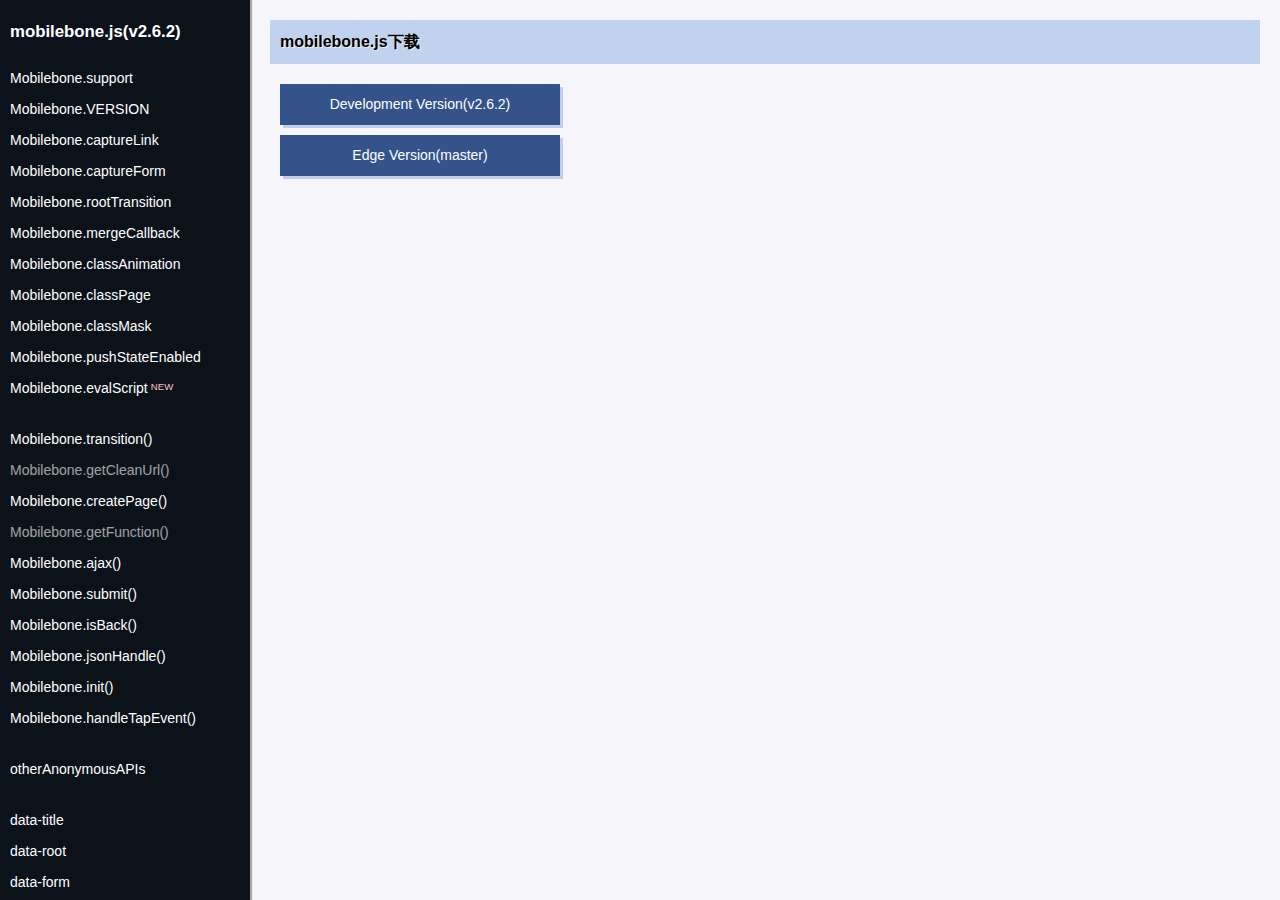
<file: src/main/webapp/others/mobilebone/docs/index.html>
<!doctype html>
<html>
<head>
<meta charset="utf-8">
<meta name="viewport" content="width=device-width,initial-scale=1.0,user-scalable=no">
<title>Mobilebone.js API文档-中文版</title>
<link rel="stylesheet" href="../src/mobilebone.css">
<link rel="stylesheet" href="docs.css">
</head>

<body>
<aside></aside>
<div id="indexPage" class="page out">
	<div class="content">
    	<h2>mobilebone.js下载</h2>
		<p><a href="../src/mobilebone.js" class="download" data-ajax="false">Development Version<span class="version"></span></a></p>
        <p><a href="https://raw.github.com/zhangxinxu/mobilebone/master/src/mobilebone.js" class="download" data-ajax="false">Edge Version(master)</a></p>
    </div>
</div>
<script src="nav.js"></script>
<script src="../src/mobilebone.js"></script>
<script src="docs.js"></script>
<script>
Mobilebone.classAnimation = "slideup";
Mobilebone.callback = function() {
	var navA = document.querySelectorAll("aside a");
	[].slice.call(navA).forEach(function(nav) {
		nav.classList.remove("active");
		if (nav.getAttribute("href") == location.hash.replace("#&", "")) {
			nav.classList.add("active");
		}
	});
};
if (Mobilebone.support == false) {
	document.getElementById("indexPage").className = "page";
}
</script>
</body>
</html>
</file>
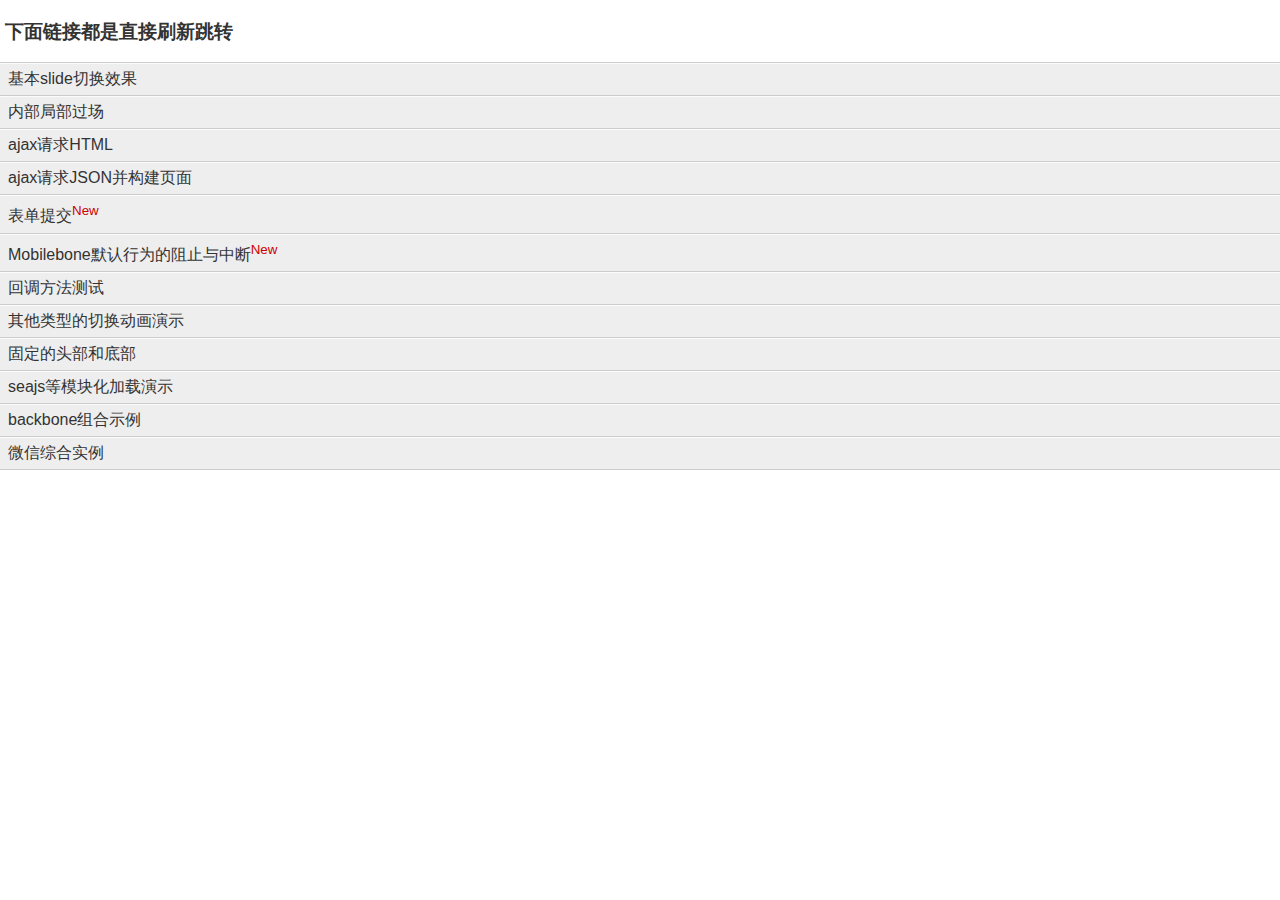
<file: src/main/webapp/others/mobilebone/test/index.html>
<!doctype html>
<html>
<head>
<meta charset="utf-8">
<meta name="viewport" content="width=device-width,initial-scale=1.0,user-scalable=no">
<title>测试引导</title>
<link rel="stylesheet" href="../src/mobilebone.css">
<link rel="stylesheet" href="test.css">
</head>

<body>
<div class="page out">
	<h3>&nbsp;下面链接都是直接刷新跳转</h3>
    <ul>
        <li><a href="base-slide/index.html">基本slide切换效果</a></li>
        <li><a href="inner-slide/index.html">内部局部过场</a></li>
        <li><a href="ajax-html/index.html">ajax请求HTML</a></li>
        <li><a href="ajax-json/index.html">ajax请求JSON并构建页面</a></li>
        <li><a href="form-submit/index.html">表单提交<sup style="color:#cd0000;">New</sup></a></li>
        <li><a href="prevent-default/index.html">Mobilebone默认行为的阻止与中断<sup style="color:#cd0000;">New</sup></a></li>
        <li><a href="callback/index.html">回调方法测试</a></li>       
        <li><a href="transition/index.html">其他类型的切换动画演示</a></li>
        <li><a href="fixed-header-footer/index.html">固定的头部和底部</a></li>
        <li><a href="modular-load/index.html">seajs等模块化加载演示</a></li>
        <li><a href="backbone/index.html">backbone组合示例</a></li>
        <li><a href="complex/index.html">微信综合实例</a></li>
    </ul>
</div>

<script src="../src/mobilebone.js"></script>
<script>
//Mobilebone.captureLink = false;
</script>
</body>
</html>
</file>
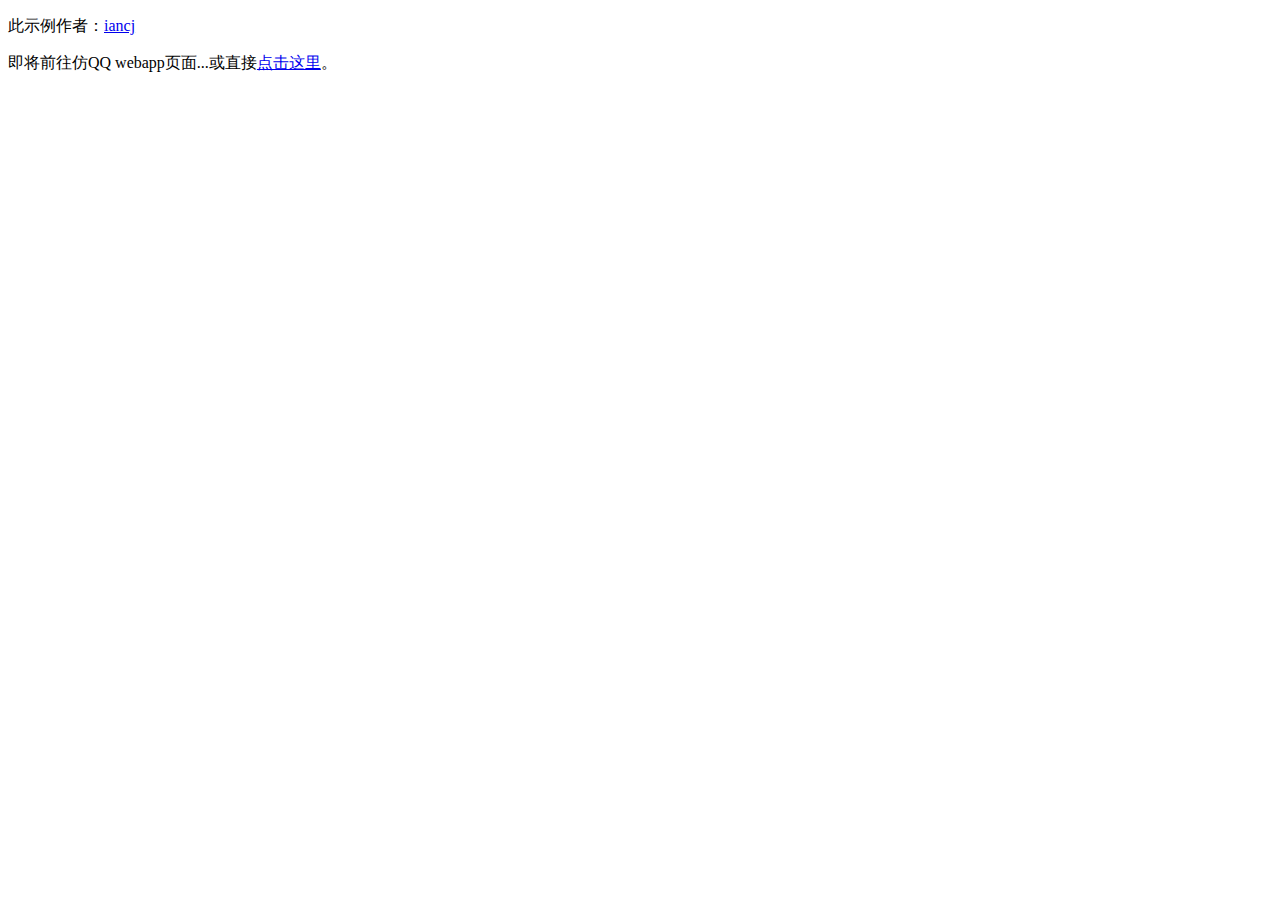
<file: src/main/webapp/others/mobilebone/examples/httpiancj.github.io-qq/index.html>
<!doctype html>
<html>
<head>
<meta charset="utf-8">
<meta name="viewport" content="width=device-width,initial-scale=1.0,user-scalable=no">
<title>即将前往仿QQ webapp页面...</title>
</head>

<body>
<div id="pageHome" class="page">
    <p>此示例作者：<a href="https://github.com/iancj">iancj</a></p>
    <p>即将前往仿QQ webapp页面...或直接<a href="http://iancj.github.io/qq/">点击这里</a>。</p>
</div>
<script>
setTimeout(function() {
	location.replace("http://iancj.github.io/qq/");
}, 3000);
</script>
</body>
</html>
</file>
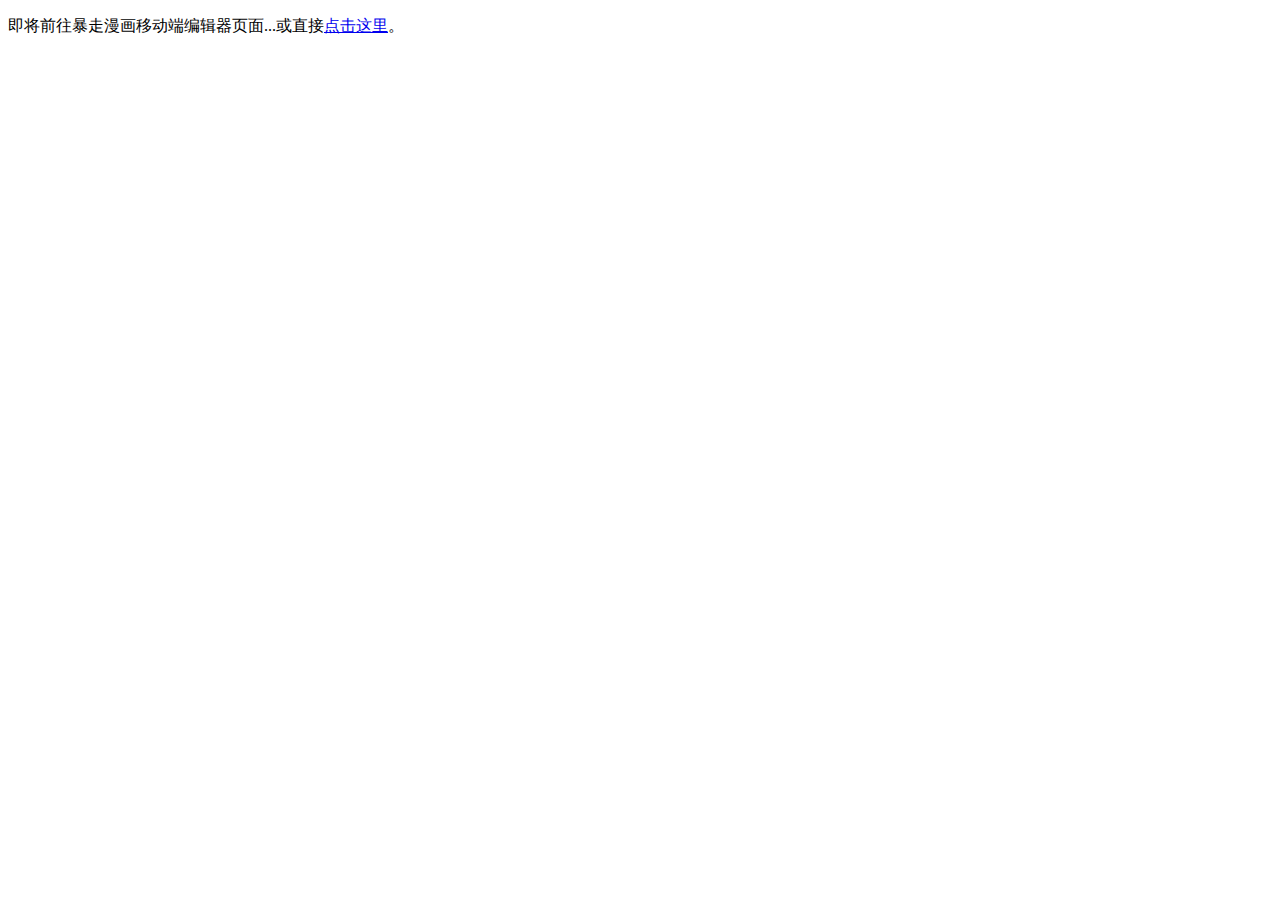
<file: src/main/webapp/others/mobilebone/examples/mobile_makers/index.html>
<!doctype html>
<html>
<head>
<meta charset="utf-8">
<meta name="viewport" content="width=device-width,initial-scale=1.0,user-scalable=no">
<title>即将前往暴走漫画移动端编辑器页面...</title>
</head>

<body>
<div class="page">
    <p>即将前往暴走漫画移动端编辑器页面...或直接<a href="http://baozoumanhua.com/mobile_makers/">点击这里</a>。</p>
</div>
<script>
setTimeout(function() {
	location.replace("http://baozoumanhua.com/mobile_makers/");
}, 3000);
</script>
</body>
</html>
</file>
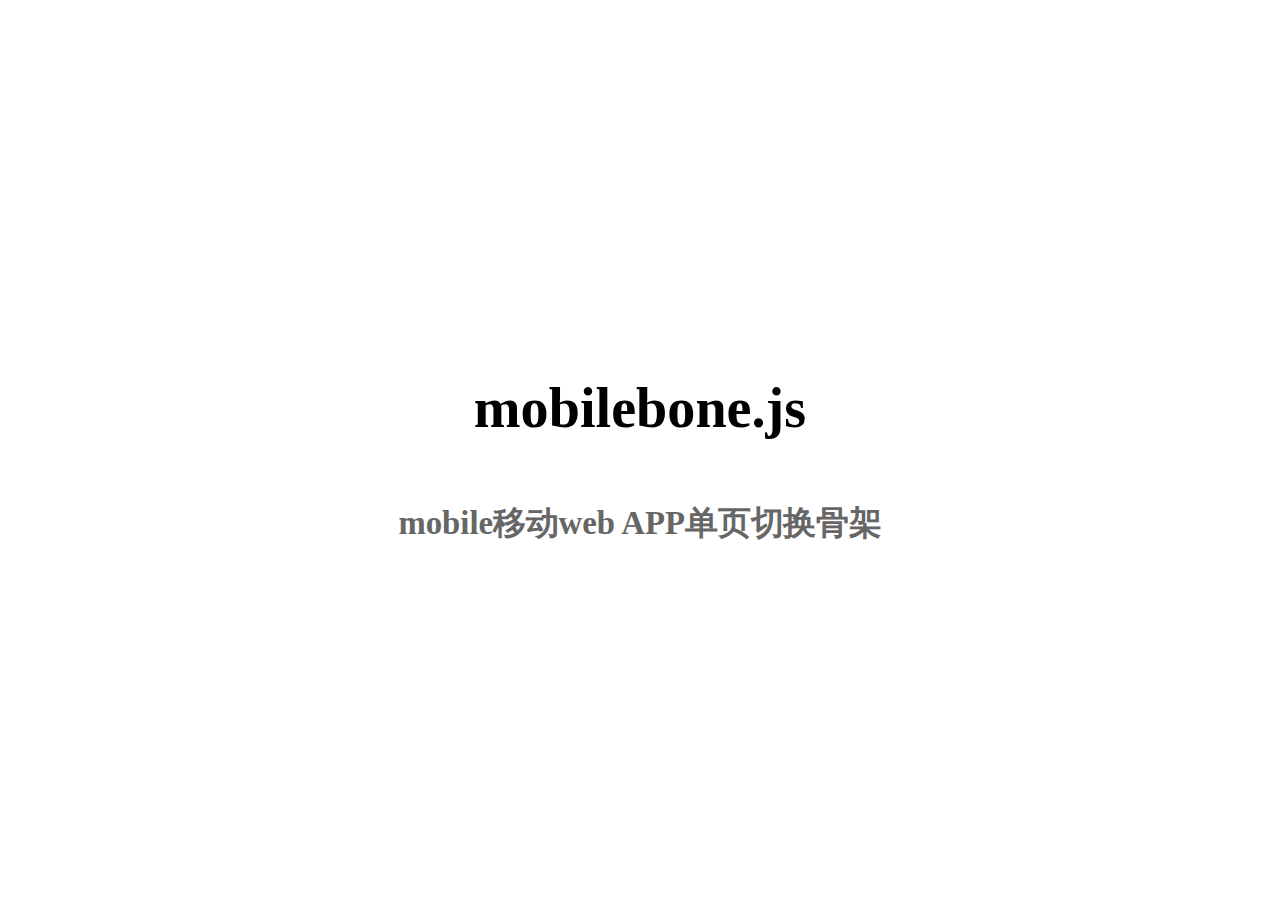
<file: src/main/webapp/others/mobilebone/plugins/ppt/index.html>
<!doctype html>
<html>
<head>
<meta charset="utf-8">
<meta name="viewport" content="width=device-width,initial-scale=1.0,user-scalable=no">
<title>屁屁踢在线幻灯片插件演示</title>
<link rel="stylesheet" href="../../src/mobilebone.css">
<link rel="stylesheet" href="ppt.css">
<style>
@-webkit-keyframes fadein {
    from { opacity: 0; }
    to { opacity: 1; }
}
@keyframes fadein {
    from { opacity: 0; }
    to { opacity: 1; }
}
@-webkit-keyframes fadeout {
    from { opacity: 1; }
    to { opacity: 0; }
}
@keyframes fadeout {
    from { opacity: 1; }
    to { opacity: 0; }
}
.fade.out {
	opacity: 0;
	-webkit-animation-duration: 125ms;
	-webkit-animation-name: fadeout;
	animation-duration: 125ms;
	animation-name: fadeout;
}
.fade.in {
	opacity: 1;
	-webkit-animation-duration: 225ms;
	-webkit-animation-name: fadein;
	animation-duration: 225ms;
	animation-name: fadein;
}
</style>
</head>

<body>
<div class="page out">
	<div class="content section-header">
        <h1>mobilebone.js</h1>
        <h2>mobile移动web APP单页切换骨架</h2>
    </div>
</div>
<div class="page out">
	<div class="content only-header">
        <h1>为何需要？</h1>
        <ol>
            <li class="fade out">Phonegap等类似跨移动开发平台，其静态页面都是index.html, 单页面，因此，需要跟原生一样的过场体验。</li>
            <li class="fade out">Hybird app开发，原生APP内嵌web APP, 为了两者体验一致，不至于交互太唐突，也需要无刷新过场效果。</li>
            <li class="fade out">就算是纯粹的移动web APP, 使用无刷新模式也不失为一种不错的选型策略。</li>
        </ol>
    </div>
</div>
<div class="page out">
	<div class="content only-header">
        <h1>如何使用？</h1>
        <pre class="fade out">&lt;link rel="stylesheet" href="mobilebone.css"></pre>
        <pre class="fade out">&lt;script src="mobilebone.js">&lt;/script></pre>
        <pre class="fade out">body
  page
  page
  page</pre>
    </div>
</div>
<div class="page out">
	<div class="content only-header">
        <h1>优势？</h1>
        <p>mobilebone.js只做了一件事情，切换。所以，JS文件很小，gzip后3~4K, 而且很灵活，几乎没有任何UI的限制，适用于各个项目各个场景。</p>
    </div>
</div>

<div class="page out">
	<div class="content only-header">
    	<h1>mobilebone.js深入</h1>
        <h4>基本触发机制</h4>
        <p>与jQuery Mobile类似的机制，引入mobilebone.js, 即对页面所有a标签做了委托。根据<code>href</code>值做智能判断直接过场，Ajax请求过场，还是无作为(javascript:*或外链)。<code>data-ajax="false"</code>会还原链接为传统跳转。</p>
        <p>默认是<code>click</code>绑定，但如果你引用类似Zepto的<code>touch</code>模块，则mobilebone走<code>touch</code>事件。</p>
        <p><code>Mobilebone.captureLink = false</code>全局设置，会让页面所有链接普通化，除非有<code>data-ajax=true</code>.</p>
       	<p>对页面所有<code>form</code>的<code>submit</code>也做了委托，默认所有的表单都是<code>ajax</code>提交，并根据返回内容实现过场效果。规则与<code>a</code>元素<code>ajax</code>提交类似。</p>
    </div>
</div>

<div class="page out">
	<div class="content only-header">
    	<h1>mobilebone.js深入</h1>
        <h4>过场原理</h4>
        <p>与jQuery Mobile一样的机制，in/out/reverse类名切换触发：</p>
        <pre class="f20">"page slide in" / "page slide out" → "page slide out" / "page slide in"</pre>
        <p class="fade out">其中<code>slide</code>是动画的类型，默认值。你可以自定义，或者使用<code>animate.css</code>(jQuery Mobile中CSS分离), 含更多过场效果。</p>
        <div class="fade out">
        	<h4>路由管理机制</h4>
            <p>使用HTML5 <code>history</code> API. 使用url <code>hash</code>记录, 格式同样借鉴J&amp;M, <code>#&amp;</code>, 后面跟随每个页面对应的标志量（页面id或ajax地址）。</p>
            <p>每当页面刷新、前进或后退(<code>popstate</code>), Mobilebone会根据<code>hash</code>对应标志量直接显示或重新请求对应页面。</p>
        </div>
    </div>
</div>

<div class="page out">
	<div class="content only-header">
    	<h1>mobilebone.js深入</h1>
        <h4>页面缓存机制</h4>
        <p>默认即存在的page默认都缓存；ajax请求页面默认缓存，<code>data-reload="true"</code>时候请求页面不会缓存。</p>
        <div class="fade out">
            <h4>页面事件管理</h4>
            <p>可全局或单独页面设置各类回调事件，目前有：<code>callback</code>, <code>fallback</code>, <code>onpagefirstinto</code>, <code>animationstart</code>, <code>animationend</code>, <code>preventdefault</code>.</p>
            <p>全局定义如：Mobilebone.callback = function() {};</p>
            <p>局部定义<code>data-callback="function_key"</code>. 可以使用<code>data-root</code>指定暴露的全局对象，例如：<code>data-root="$"</code></p>
            <p><code>Mobilebone.mergeCallback</code>可以控制全局和局部回调是覆盖还是合并(默认)。</p>
        </div>
    </div>
</div>

<div class="page out">
	<div class="content only-header">
    	<h1>mobilebone.js深入</h1>
        <h4 class="mb-3">Ajax参数以及事件管理</h4>
        <p>与jQuery, Zepto <code>$.ajax()</code>一致，例如<code>data-success</code>, <code>data-error</code>, <code>data-timeout</code>等，也可以使用<code>data-params</code>以查询字符串形式设置多个参数。</p>
        <p class="fade out"><code>form</code>表单也是如此。</p>
        <p class="fade out">如果<code>datatype</code>为<code>"json"</code>，Mobilebone会拿<code>Mobilebone.jsonHandle(response)</code>的返回值作为新页面载入。如果是默认字符串类型，则直接载入<code>response</code>(有处理，获取<code>title</code>, <code>page</code>元素等).</p>
        <div class="fade out">
            <h4 class="mb-3">其他细节</h4>
            <p>有<code>title</code>管理机制，方向管理机制<code>data-rel="abck/auto"</code>，菊花可定制（整页或某元素内），或者模块化加载等。</p>
            <pre class="mt-3">var Mobilebone = require('mobilebone');
Mobilebone.init();</pre>
		</div>
    </div>
</div>
<div class="page out">
	<div class="content section-header">
        <h1>Q&amp;A</h1>
        <h2>by zhangxinxu 2014-10</h2>
    </div>
</div>
<script src="../../src/mobilebone.js"></script>
<script src="mobilebone.ppt.js"></script>
</body>
</html>
</file>
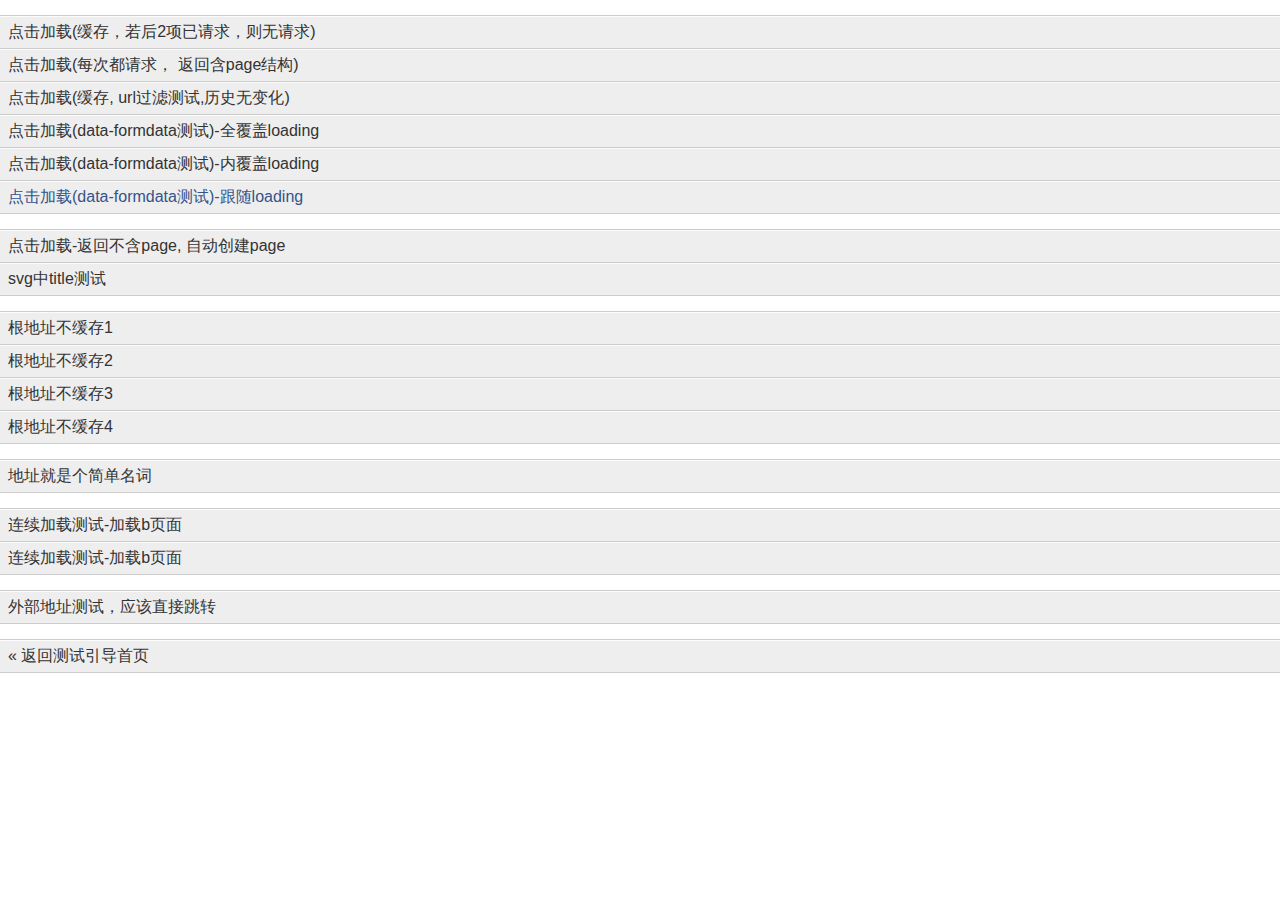
<file: src/main/webapp/others/mobilebone/test/ajax-html/index.html>
<!doctype html>
<html>
<head>
<meta charset="utf-8">
<meta name="viewport" content="width=device-width,initial-scale=1.0,user-scalable=no">
<title>ajax请求HTML</title>
<link rel="stylesheet" href="../../src/mobilebone.css">
<link rel="stylesheet" href="../test.css">
</head>

<body>
<div id="container"></div>
<div id="pageHome" class="page out" style="overflow:auto;">
    <ul>
        <li><a href="ajax-page.html" data-container="container">点击加载(缓存，若后2项已请求，则无请求)</a></li>
        <li><a href="ajax-page.html#a=1#b=1&c=1#" data-reload>点击加载(每次都请求， 返回含page结构)</a></li>
        <li><a href="ajax-page.html?&&" data-formdata="?a=1" data-history="false">点击加载(缓存, url过滤测试,历史无变化)</a></li>
        <li><a href="ajax-page.html?debug=zhangrui.songyi#&/index.php/Home/Mall/index/sid/251 " data-reload data-formdata="?a=1">点击加载(data-formdata测试)-全覆盖loading</a></li>
        <li><a href="ajax-page.html?a=1&#tt_fo#nt=m&tt_#daymode=1" data-reload data-formdata="&c=1" data-mask="true">点击加载(data-formdata测试)-内覆盖loading</a></li>
        <li><a href="ajax-page.html?a=1&b=" class="follow" data-reload data-formdata="c=1&d=1" data-mask="true">点击加载(data-formdata测试)-跟随loading</a></li>
    </ul>
    <ul>
        <li><a href="ajax-without-page.html" data-title="纯a标签元素返回页面" data-reload>点击加载-返回不含page, 自动创建page</a></li>
        <li><a href="ajax-without-page.html" data-reload>svg中title测试</a></li>
    </ul>
    <ul>
    	<li><a href="root-reload.php?id=1" data-reload data-ajax="true">根地址不缓存1</a></li>
        <li><a href="root-reload.php?id=2">根地址不缓存2</a></li>
        <li><a href="root-reload.php?id=3">根地址不缓存3</a></li>
        <li><a href="root-reload.php?id=4">根地址不缓存4</a></li>
    </ul>
    <ul>
        <li><a href="nosuffix">地址就是个简单名词</a></li>
    </ul>
    <ul>
        <li><a href="b.html">连续加载测试-加载b页面</a></li>
        <li><a href="b.html?a=1">连续加载测试-加载b页面</a></li>
    </ul>
    <ul>
        <li><a href="http://www.zhangxinxu.com/sp/char.html" target="_blank">外部地址测试，应该直接跳转</a></li>
    </ul>
    <ul>
        <li><a href="../index.html" data-ajax="false">&laquo; 返回测试引导首页</a></li>
    </ul>
</div>

<script src="../../src/mobilebone.js"></script>
<script src="../../src/mobilebone.js"></script>
<!-- 厂子的frozenjs兼容测试 -->
<script src="../base-slide/zepto.js"></script>
<script src="../base-slide/frozen.js"></script>
<script>
// store title
document.getElementById("pageHome").setAttribute("data-title", document.title);

var optionsTest = function(elein, eleout, options) {
	// ajax过场回调options参数测试
	// console.log("点击的元素是：" + (options.target && options.target.outerHTML));
	// console.log("请求内容是：" + options.response);
};
var init = function(ele) {
	var button = document.querySelector(".ajaxButton");
	button.addEventListener("click", function() {
		console.log("clicked!");	
	});
	ele.querySelector(".result").innerHTML += 'inited! ';
	
	ele.querySelector("#createPage").addEventListener("click", function() {
		Mobilebone.createPage('<p>点击浏览器的后退看看DOM顺序有没有变化？</p>');
	});
};

var root_reload = function(pagein) {
	var show = pagein.querySelector("#idShow"), should = pagein.querySelector("#idShould");
	if (show && should) {
		show.innerHTML = should.innerHTML;
	}
};

var page_b_first = function() {
	// console.log("first?");
	if (window.$) $("#link").on("tap", function() {
		location.href = this.href;
	});
};
var page_root_first = function(pageinto) {
	console.log("firstinto excuted!");
	pageinto.querySelector("#ajaxFirstInto").addEventListener("click", function() {
		console.log("should console only once!");
		this.style.color = "#" + (Math.random() + "").slice(-6)	;
	});
};

Mobilebone.evalScript = true;

// 此为captureLink测试
// Mobilebone.captureLink = false;

/*$("a").tap(function() {
	console.log("taped");	
});*/
</script>
</body>
</html>
</file>
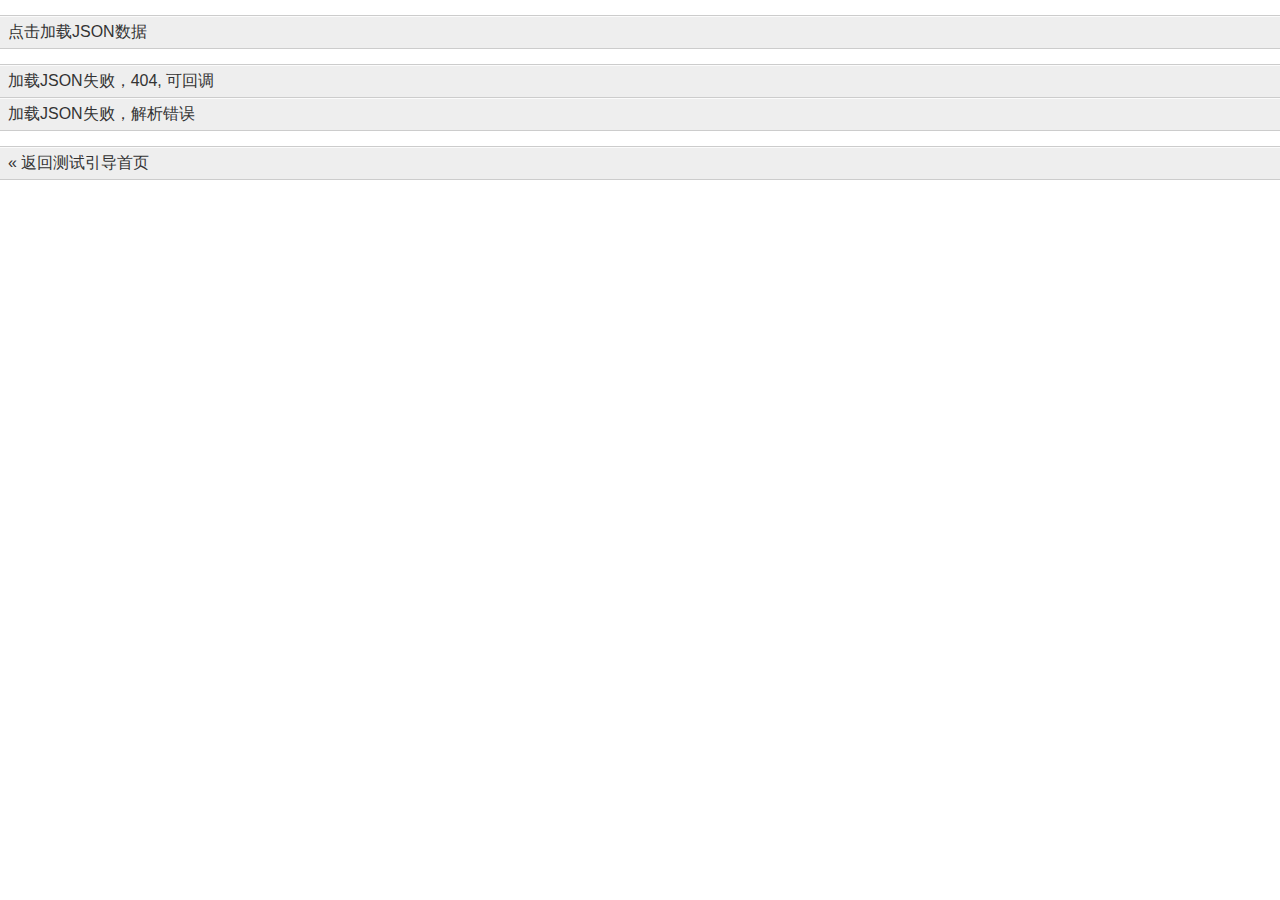
<file: src/main/webapp/others/mobilebone/test/ajax-json/index.html>
<!doctype html>
<html>
<head>
<meta charset="utf-8">
<meta name="viewport" content="width=device-width,initial-scale=1.0,user-scalable=no">
<title>ajax请求JSON</title>
<link rel="stylesheet" href="../../src/mobilebone.css">
<link rel="stylesheet" href="../test.css">
</head>

<body>
<div id="pageHome" class="page out" data-title="ajax请求JSON">
    <ul>
        <li><a href="json-success.html" data-dataType="json" data-ajax="true" data-error="requestError">点击加载JSON数据</a></li>
    </ul>
    <ul>
        <li><a href="json-error.txt" data-datatype="json" data-error="requestError">加载JSON失败，404, 可回调</a></li>
        <li><a href="json-error.html" data-datatype="json" data-error="requestError">加载JSON失败，解析错误</a></li>
    </ul>
    <ul>
        <li><a href="../index.html" data-ajax="false">&laquo; 返回测试引导首页</a></li>
    </ul>
</div>

<script src="../../src/mobilebone.js"></script>
<script>
Mobilebone.jsonHandle = function(json) {
	var page = document.createElement("div");
	page.className = "page out";
	page.setAttribute("data-title", json.title);
	page.innerHTML = json.html;
	return page;
};

var requestError = function(xhr, status) {
	var obj = {
		404: "请求的是火星地址",
		500: "服务器嗝屁"	
	}
	
	if (this.message) alert(this.message);
	
	obj[status] && alert("状态码是" + status + ", 表示：" + obj[status]);	

};
</script>
</body>
</html>
</file>
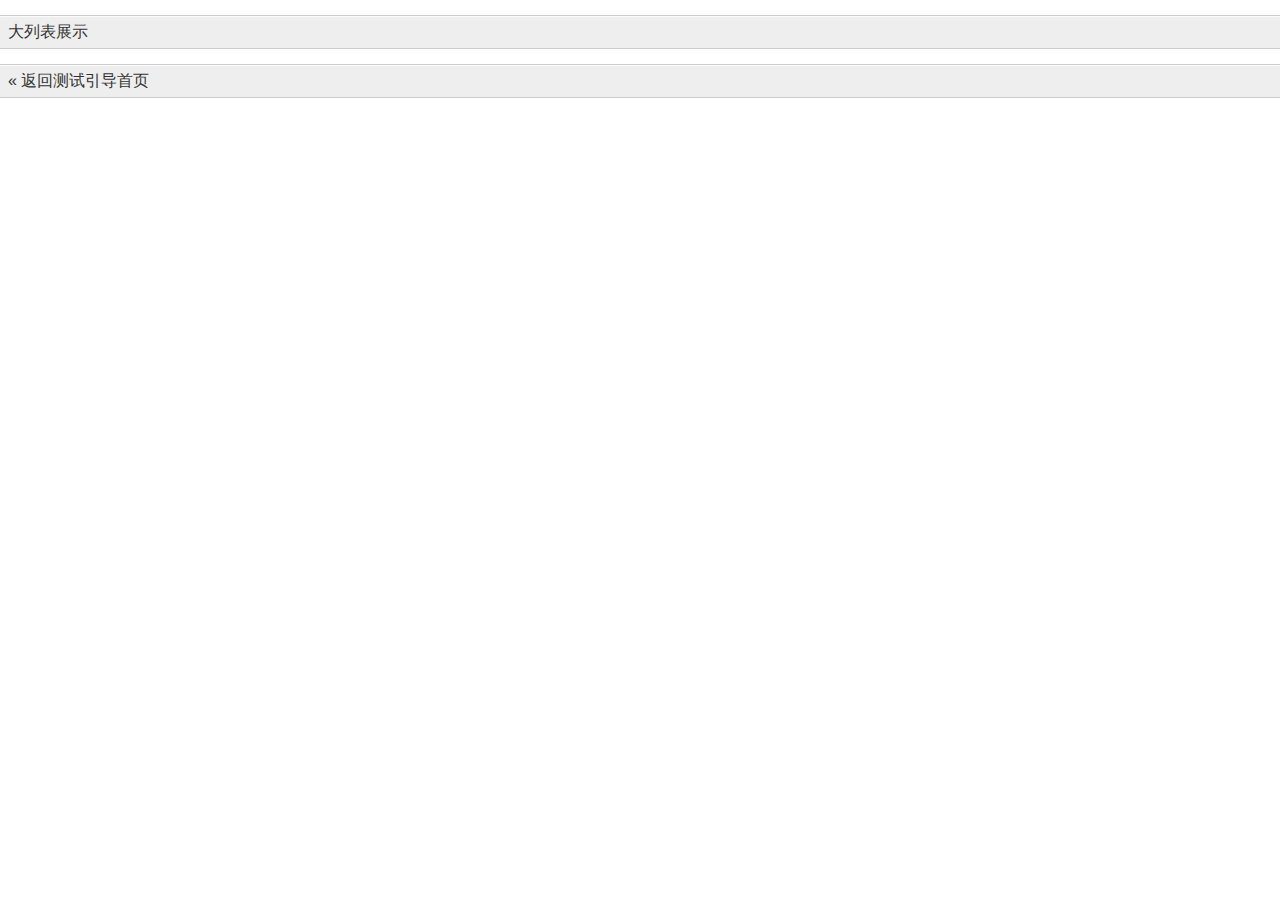
<file: src/main/webapp/others/mobilebone/test/backbone/index.html>
<!doctype html>
<html>
<head>
<meta charset="utf-8">
<meta name="viewport" content="width=device-width,initial-scale=1.0,user-scalable=no">
<title>backbone模板框架结合示例</title>
<link rel="stylesheet" href="../../src/mobilebone.css">
<link rel="stylesheet" href="../test.css">
<style>

</style>
</head>

<body>
<div id="homePage" class="page out" data-title="backbone模板框架结合示例">
    <ul>
        <li><a href="data.html" data-datatype="json">大列表展示</a></li>
    </ul>
    <ul>
        <li><a href="../index.html" data-ajax="false">&laquo; 返回测试引导首页</a></li>
    </ul>
</div>

<script src="../../src/mobilebone.js"></script>
<script src="zepto.min.js"></script>
<script src="underscore-min.js"></script>
<script src="backbone-min.js"></script>
<script>
Mobilebone.jsonHandle = function(json) {
	var key = json.key;
	if (!key) return '<p>数据不符合要求</p>';;
	// 先创建个页面
	return '<div id="'+ key +'Page" class="page out" data-title="'+ json.title +'" data-onpagefirstinto="render"><p>正在加载中...</p></div>';
};

var render = function(page_in, page_out, options) {
	options = options || {};
	var json = options.response;
	if(typeof json != "object") return;
	var key = json.key, pageid = json.key + "Page";
	var FindModel = Backbone.Model.extend({
		defaults: {
			"data": json		
		}
	});
	
	var findModel = new FindModel(), findView = {};
	
	// 获得模板内容
	var xhr = new XMLHttpRequest();
	xhr.open("GET", key + ".html");
	xhr.onload = function() {	
		var FindView = Backbone.View.extend({
			initialize: function() {
				this.render();
			},
			template: _.template(xhr.response),
			render: function() {
				// 根据模板量体裁衣
				var template = this.template;
				findData = this.model.get("data");
				// 加载
				this.el.innerHTML = template(findData);
				
				return this;
			},
			events: {
				"touchend a": "doAction"
			},
			doAction: function(event) {
				var target = event.target || event.touchs[0];
				if (!target) return;
				var html = target.innerHTML;
				if (/\d/.test(html)) {
					target.innerHTML = html.replace(/\d/, function(matchs) {
						return matchs * 1 + 1;
					});
				} else {
					target.innerHTML = html + " -目前点击1次";
				}
			}
		});
		// 根据数据、渲染视图
		findView = new FindView({
			el: document.getElementById(pageid),
			model: findModel					   
		});
	};
	xhr.onerror = function() {
		page_in.innerHTML = "<p>请求异常！</p>"
	}
	xhr.send(null);	
};
</script>
</body>
</html>
</file>
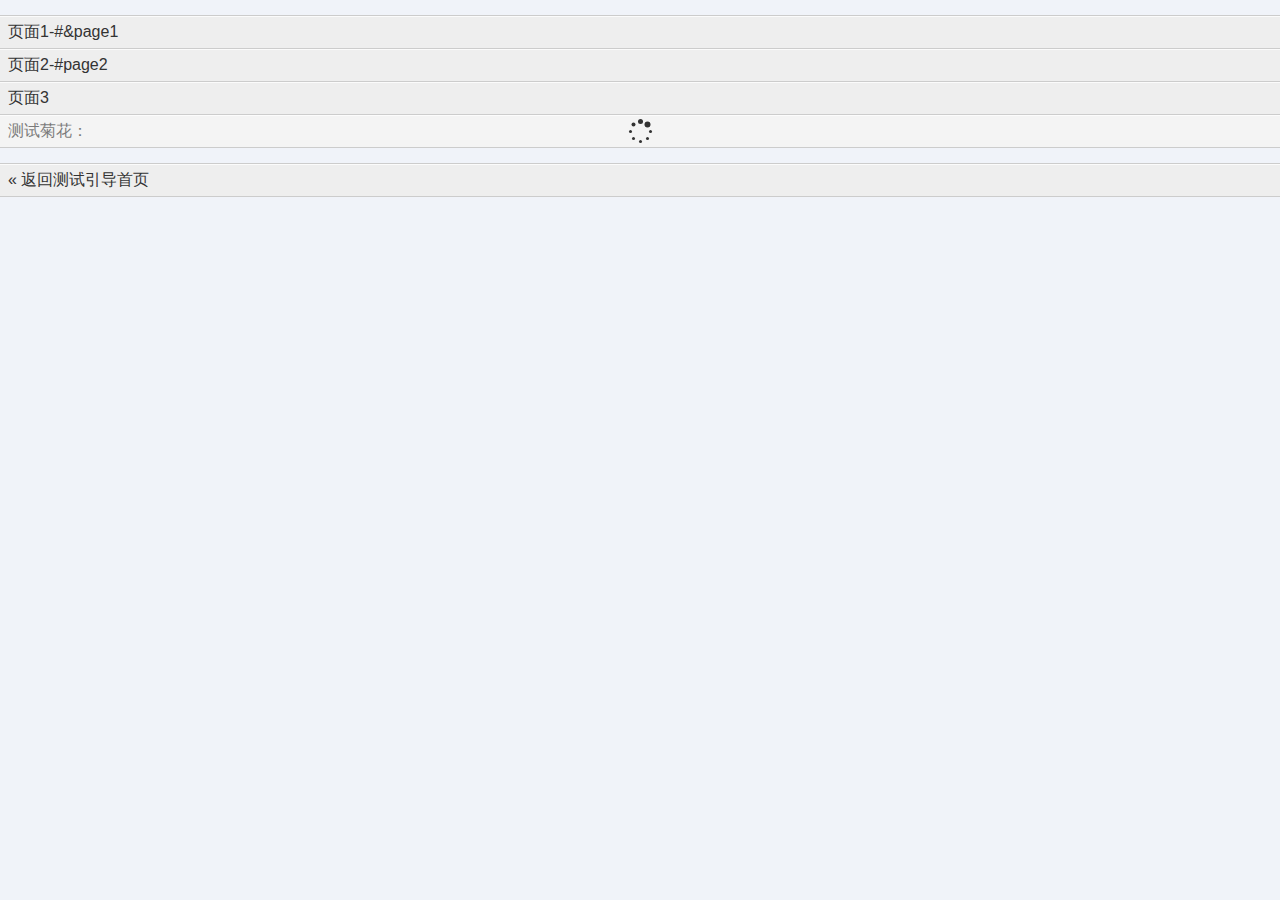
<file: src/main/webapp/others/mobilebone/test/base-slide/index.html>
<!doctype html>
<html>
<head>
<meta charset="utf-8">
<meta name="viewport" content="width=device-width,initial-scale=1.0,user-scalable=no">
<title>基本切换</title>
<link rel="stylesheet" href="../../src/mobilebone.css">
<link rel="stylesheet" href="../test.css">
<style>
body { background-color: #cd0000; }
</style>
</head>

<body>
<div id="pageHome" class="page out" style="background-color: #f0f3f9;">
    <ul>
        <li><a href="#&page1" data-reload>页面1-#&amp;page1</a></li>
        <li><a href="#page2" data-reload>页面2-#page2</a></li>
        <li><a href="#page3">页面3</a></li>
        <li><a>测试菊花：<div class="mask"><i class="loading"></i></div></a></li>
    </ul>
    <ul>
        <li><a href="../index.html" id="back" data-ajax="false">&laquo; 返回测试引导首页</a></li>
        <li id="result"></li>
    </ul>
</div>
<div id="page1" class="page out" style="background-color:#39C;"><a href="#&pageHome" data-rel="back">&laquo;返回1</a></div>
<div id="page2" class="page out" style="background-color:#39C;"><a href="#&pageHome" data-rel="back">&laquo;返回2</a></div>
<div id="page3" class="page out" style="background-color:#39C;"><a href="#&pageHome" data-rel="back">&laquo;返回3</a></div>

<script src="../../src/mobilebone.js"></script>
<!-- 某不知名tap插件兼容测试 -->
<!-- 
<script src="http://libs.baidu.com/jquery/2.0.0/jquery.min.js"></script>
<script src="jquery.tap.js"></script>
-->
<!-- 厂子的frozenjs兼容测试 -->
<script src="zepto.js"></script>
<script src="frozen.js"></script>

<script>
/*console.log = function(content) {
	document.getElementById("result").innerHTML += '<p>'+ content +'</p>';
};*/
$("#back").on("tap", function() {
	location.href = this.href;	
});
</script>
</body>
</html>
</file>
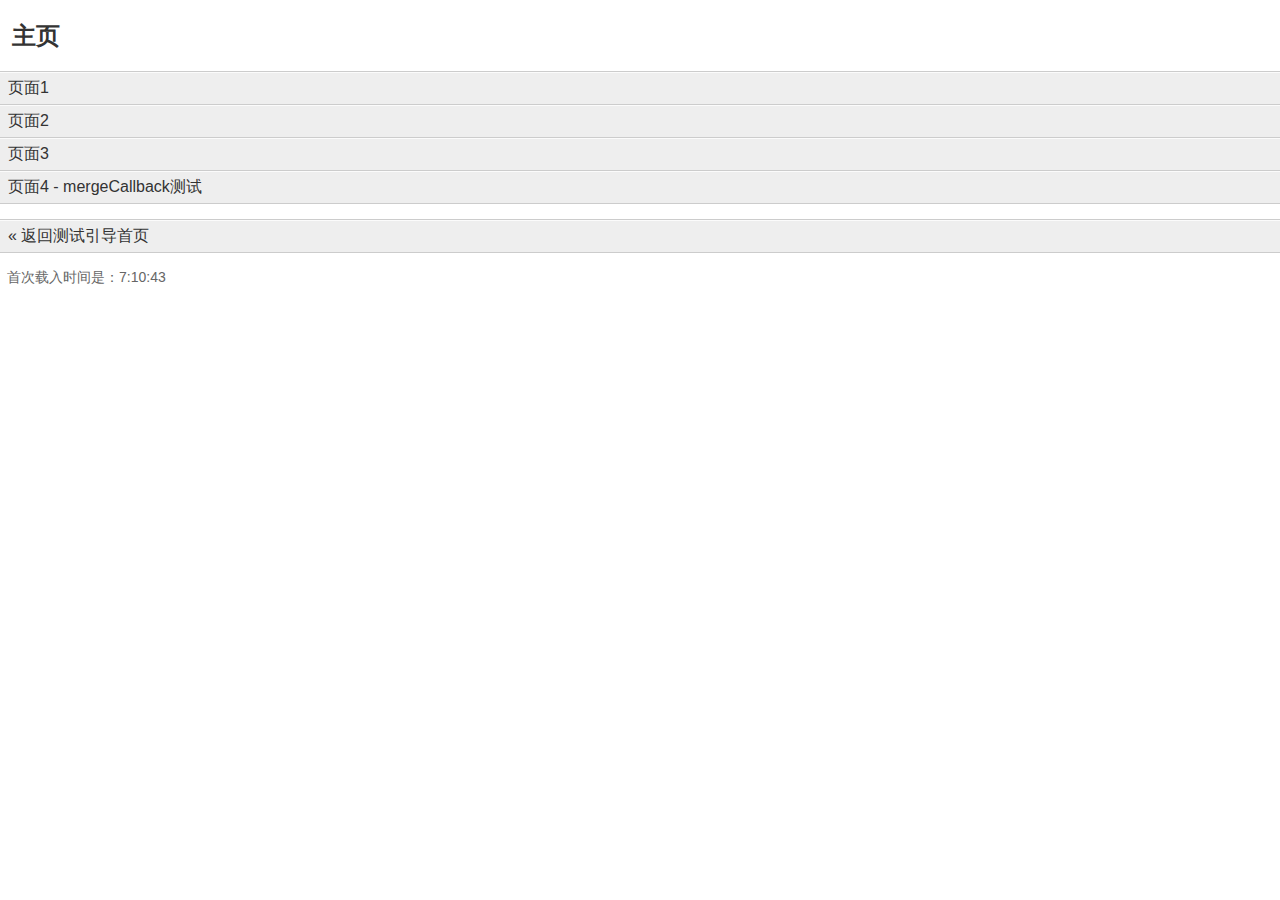
<file: src/main/webapp/others/mobilebone/test/callback/index.html>
<!doctype html>
<html>
<head>
<meta charset="utf-8">
<meta name="viewport" content="width=device-width,initial-scale=1.0,user-scalable=no">
<title>回调测试</title>
<link rel="stylesheet" href="../../src/mobilebone.css">
<link rel="stylesheet" href="../test.css">
<style>
p { font-size: 14px; color: #666; }
.text-shadow { text-shadow: 1px 1px #eee; }
</style>
</head>

<body>
<div id="pageHome" class="page out" data-onpagefirstinto="home" data-animationstart="start" data-animationend="end">
    <h2>主页</h2>
    <ul>
        <li><a href="#page1">页面1</a></li>
        <li><a href="#page2">页面2</a></li>
        <li><a href="#page3">页面3</a></li>
        <li><a href="#page4">页面4 - mergeCallback测试</a></li>
    </ul>
    <ul>
        <li><a href="../index.html" data-ajax="false">&laquo; 返回测试引导首页</a></li>
    </ul>
    <p></p>
</div>
<div id="page1" class="page out" data-callback="callback" data-params="animationstart=start&amp;animationend=end">
    <a href="#pageHome" data-rel="back">&laquo;返回1</a>
    <p></p>
</div>
<div id="page2" class="page out" data-params="root=window&amp;onpagefirstinto=callback_page">
    <a href="#pageHome" data-rel="back">&laquo;返回2</a>
    <p>该页面首次载入，按钮会被居中</p>
</div>
<div id="page3" class="page out" data-root="callback_page.test_obj" data-animationend="random_bgcolor">
    <a href="#pageHome" data-rel="back">&laquo;返回3</a>
    <p class="text-shadow">预期效果为每次动画载入随机灰度背景色</p> 
</div>
<div id="page4" class="page out" data-root="window" data-fallback="fallbackJoin">
    <a href="#pageHome" data-rel="back">&laquo;返回4</a>
    <div><input type="checkbox" id="mergeCallback" checked style="width:16px; height:16px;"><label for="mergeCallback">mergeCallback为true</label></div>
    <p></p> 
</div>

<script src="../../src/mobilebone.js"></script>
<script>
FUN = {
	time: function() {
		var date = new Date();
		return [date.getHours(), date.getMinutes(), date.getSeconds()].join(":");
	},
	status: {
		into: "进入",
		out: "离开"
	},
	callback: function() {
		console.log(this.status.into = "回调执行！this对应的是Fun!");
	},
	home: function(pageInto, pageOut, options) {
		pageInto.querySelector("p").innerHTML += "首次载入时间是：" + this.time() + "<br>";
	},
	start: function(page, into_or_out, options) {
		page.querySelector("p").innerHTML += "页面即将进行"+ this.status[into_or_out] +"动画，时间是：" + this.time() + "<br>";
	},
	end: function(page, into_or_out) {
		page.querySelector("p").innerHTML += "页面"+ this.status[into_or_out] +"动画完成，时间是：" + this.time() + "<br>";
	}
};
// 2014-12-28新增回调合并时候的上下文测试
Mobilebone.callback = function() {
	// 上下文为当前page回调所在的对象，例如本测试页面：
	// 1. 默认为Fun;
	// 2. page2因为root=window, 因此上下文为window
	// 3. 页面3则是 callback_page.test_obj
	// 需要注意的是，如果存在回调合并的情况，其公用同一个上下文this, 值同上规则
	console.log("全局回调上下文this: " + this.time);
	console.log(this);
};

Mobilebone.onpagefirstinto = function(pageinto) {
	console.log("global: onpagefirstinto");
};

Mobilebone.animationstart = function(page) {
	console.log("global: animationstart");
};

window.callback_page = function(page) {
	// 按钮居中
	page.style.textAlign = "center";
};

callback_page.test_obj = {
	random_bgcolor: function(page, into_or_out) {
		if (into_or_out == "into") {
			page.style.backgroundColor = "rgba(0,0,0,."+ Math.round(Math.random() * 10) +")";
		}
	}
};

Mobilebone.rootTransition = FUN;

var flag_fallback = "not";
Mobilebone.fallback = function(pagein, pageout) {
	if (pageout.id == "page4") {
		flag_fallback = "page4";
	} else {
		flag_fallback = "not";
	}
};
var fallbackJoin = function(pagein, pageout) {
	flag_fallback += '-merge';
	pageout.querySelector("p").innerHTML = flag_fallback;
};

document.getElementById("mergeCallback").onclick = function() {
	Mobilebone.mergeCallback = Boolean(this.checked);
};
</script>
</body>
</html>
</file>
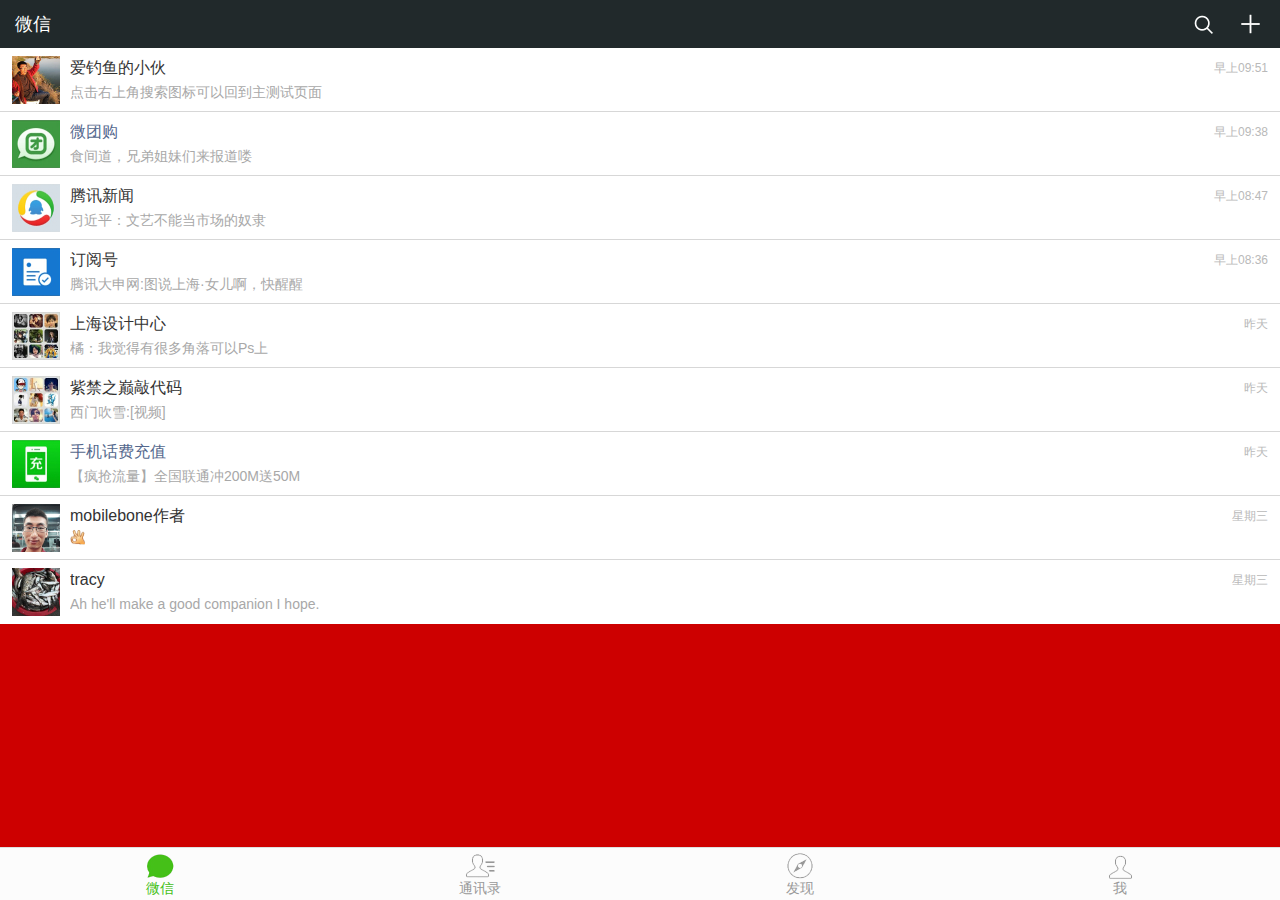
<file: src/main/webapp/others/mobilebone/test/complex/index.html>
<!doctype html>
<html>
<head>
<meta charset="utf-8">
<meta name="viewport" content="width=device-width,initial-scale=1.0,user-scalable=no">
<title>微信</title>
<link rel="stylesheet" href="../../src/mobilebone.css">
<link rel="stylesheet" href="css/wechat.css">
</head>

<body>
<div class="header out" data-role="header">
	<h1>微信</h1>
    <a href="../index.html" class="icon-add" data-ajax="false">添加</a>
    <a href="../index.html" class="icon-search" data-ajax="false">搜索</a>
</div>
<div id="pageHome" class="page out" data-title="微信">
    <div class="content">
    	<div class="">
        	<a href="#pageChatList" class="wechat-list">
            	<img src="img/head/header-1.jpg">
                <div class="cell">
                	<div class="wechat-h-time"><h5>爱钓鱼的小伙</h5><time>早上09:51</time></div>
                    <p>点击右上角搜索图标可以回到主测试页面</p>
                </div>
            </a>
        	<a href="#pageChatList" class="wechat-list">
            	<img src="img/head/public-1.png">
                <div class="cell">
                	<div class="wechat-h-time"><h5 class="business">微团购</h5><time>早上09:38</time></div>
                    <p>食间道，兄弟姐妹们来报道喽</p>
                </div>
            </a>
            <a href="#pageChatList" class="wechat-list">
            	<img src="img/head/public-2.png">
                <div class="cell">
                	<div class="wechat-h-time"><h5>腾讯新闻</h5><time>早上08:47</time></div>
                    <p>习近平：文艺不能当市场的奴隶</p>
                </div>
            </a>
            <a href="#pageChatList" class="wechat-list">
            	<img src="img/head/public-3.png">
                <div class="cell">
                	<div class="wechat-h-time"><h5>订阅号</h5><time>早上08:36</time></div>
                    <p>腾讯大申网:图说上海·女儿啊，快醒醒</p>
                </div>
            </a>
            <a href="#pageChatList" class="wechat-list">
            	<img src="img/head/header-2.jpg">
                <div class="cell">
                	<div class="wechat-h-time"><h5>上海设计中心</h5><time>昨天</time></div>
                    <p>橘：我觉得有很多角落可以Ps上</p>
                </div>
            </a>
            <a href="#pageChatList" class="wechat-list">
            	<img src="img/head/header-3.jpg">
                <div class="cell">
                	<div class="wechat-h-time"><h5>紫禁之巅敲代码</h5><time>昨天</time></div>
                    <p>西门吹雪:[视频]</p>
                </div>
            </a>
            <a href="#pageChatList" class="wechat-list">
            	<img src="img/head/public-4.png">
                <div class="cell">
                	<div class="wechat-h-time"><h5 class="business">手机话费充值</h5><time>昨天</time></div>
                    <p>【疯抢流量】全国联通冲200M送50M</p>
                </div>
            </a>
            <a href="#pageChatList" class="wechat-list">
            	<img src="img/head/header-4.jpg">
                <div class="cell">
                	<div class="wechat-h-time"><h5>mobilebone作者</h5><time>星期三</time></div>
                    <p><img src="img/ok.png" width="16" height="16"></p>
                </div>
            </a>
            <a href="#pageChatList" class="wechat-list">
            	<img src="img/head/header-5.jpg">
                <div class="cell">
                	<div class="wechat-h-time"><h5>tracy</h5><time>星期三</time></div>
                    <p>Ah he'll make a good companion I hope.</p>
                </div>
            </a>
        </div>
    </div>
</div>
<div id="pageChatList" class="page out">
	<div class="header" data-role="header">
    	<a href="#pageHome" class="icon-back" data-rel="back">返回</a>
        <h1>腾讯新闻</h1>
    </div>
	<div class="content">
    	<div class="wechat-detail">
    		<img id="screenShot" data-src="img/screenshot/1.jpg" data-width="720" data-height="2405">          
    	</div>
        <div class="loading"></div>
   	</div>
</div>
<div id="pageContacts" class="page out">
	<div class="content">
    	<div>
        	<div class="contact-group">
                <div class="contact-list">
                    <img src="img/head/contact-1.png">
                    <nickname>新的朋友</nickname>
                </div>
                <div class="contact-list">
                    <img src="img/head/contact-2.png">
                    <nickname>群聊</nickname>
                </div>
                <div class="contact-list">
                    <img src="img/head/contact-3.png">
                    <nickname>标签</nickname>
                </div>
                <div class="contact-list">
                    <img src="img/head/contact-4.png">
                    <nickname>公众号</nickname>
                </div>
            </div>
            <h5 class="contact-h">企业号</h5>
            <div class="contact-group">
                <div class="contact-list">
                    <img src="img/head/contact-5.png">
                    <nickname>腾讯企业号</nickname>
                </div>
            </div>
            <h5 class="contact-h">A</h5>
            <div class="contact-group">
                <div class="contact-list">
                    <img src="img/head/header-1.jpg">
                    <nickname>爱钓鱼的小伙</nickname>
                </div>
                <div class="contact-list">
                    <img src="img/head/header-7.jpg">
                    <nickname>阿里巴巴</nickname>
                </div>
            </div>
            <h5 class="contact-h">B</h5>
            <div class="contact-group">
                <div class="contact-list">
                    <img src="img/head/header-8.gif">
                    <nickname>Big-laugh</nickname>
                </div>
            </div>
            <h5 class="contact-h">M</h5>
            <div class="contact-group">
                <div class="contact-list">
                    <img src="img/head/header-0.jpg">
                    <nickname>Mobilebone</nickname>
                </div>
            </div>
            <h5 class="contact-h">Q</h5>
            <div class="contact-group">
                <div class="contact-list">
                    <img src="img/head/header-6.jpg">
                    <nickname>乔巴</nickname>
                </div>
            </div>
        </div>
    </div>
</div>
<div id="pageFind" class="page out">
	<div class="content">
    	<div>
        	<div class="find-group">
            	<div class="find-list">
                	<i class="icon-find icon-find-1"></i>朋友圈
                </div>
            </div>
            <div class="find-group">
            	<div class="find-list">
                	<i class="icon-find icon-find-2"></i>扫一扫
                </div>
                <div class="find-list">
                	<i class="icon-find icon-find-3"></i>摇一摇
                </div>
            </div>
            <div class="find-group">
            	<div class="find-list">
                	<i class="icon-find icon-find-4"></i>附近的人
                </div>
                <div class="find-list">
                	<i class="icon-find icon-find-5"></i>漂流瓶
                </div>
            </div>
            <div class="find-group">
            	<div class="find-list">
                	<i class="icon-find icon-find-6"></i>购物
                </div>
                <div class="find-list">
                	<i class="icon-find icon-find-7"></i>游戏
                </div>
            </div>
        </div>
    </div>
</div>
<div id="pageMe" class="page out">
	<div class="content">
    	<div>
        	<div class="me-group">
            	<div class="me-header">
                	<img class="me-head" src="img/head/header-0.jpg">
                    <div class="me-detail">
                    	<h6>Mobilebone</h6>
                        <img src="img/account.png" width="153" height="16">
                    </div>
                </div>
            </div>
            <div class="me-group">
            	<div class="me-list">
                	<i class="icon-me icon-me-1"></i>相册
                </div>
                <div class="me-list">
                	<i class="icon-me icon-me-2"></i>收藏
                </div>
            </div>
            <div class="me-group">
            	<div class="me-list">
                	<i class="icon-me icon-me-3"></i>钱包
                </div>
            </div>
            <div class="me-group">
            	<div class="me-list">
                	<i class="icon-me icon-me-4"></i>设置
                </div>
            </div>
        </div>
    </div>
</div>

<div class="footer out" data-role="footer">
	<a href="#pageHome" data-rel="auto">
    	<i class="icon-wechat"></i>微信
    </a>
    <a href="#pageContacts" data-rel="auto">
    	<i class="icon-contacts"></i>通讯录
    </a>
    <a href="#pageFind" data-rel="auto">
    	<i class="icon-finds"></i>发现
    </a>
    <a href="#pageMe" data-rel="auto">
    	<i class="icon-mes"></i>我
    </a>
</div>

<script src="js/iscroll-lite.js"></script>

<script src="js/zepto-docs.js"></script>
<!--zepto或者fastclick都是可以的
-->
<!--<script src="js/fastclick.js"></script>
<script>
FastClick.attach(document.body);
</script>-->
<script src="../../src/mobilebone.js"></script>
<script src="js/wechat.js"></script>
</body>
</html>
</file>
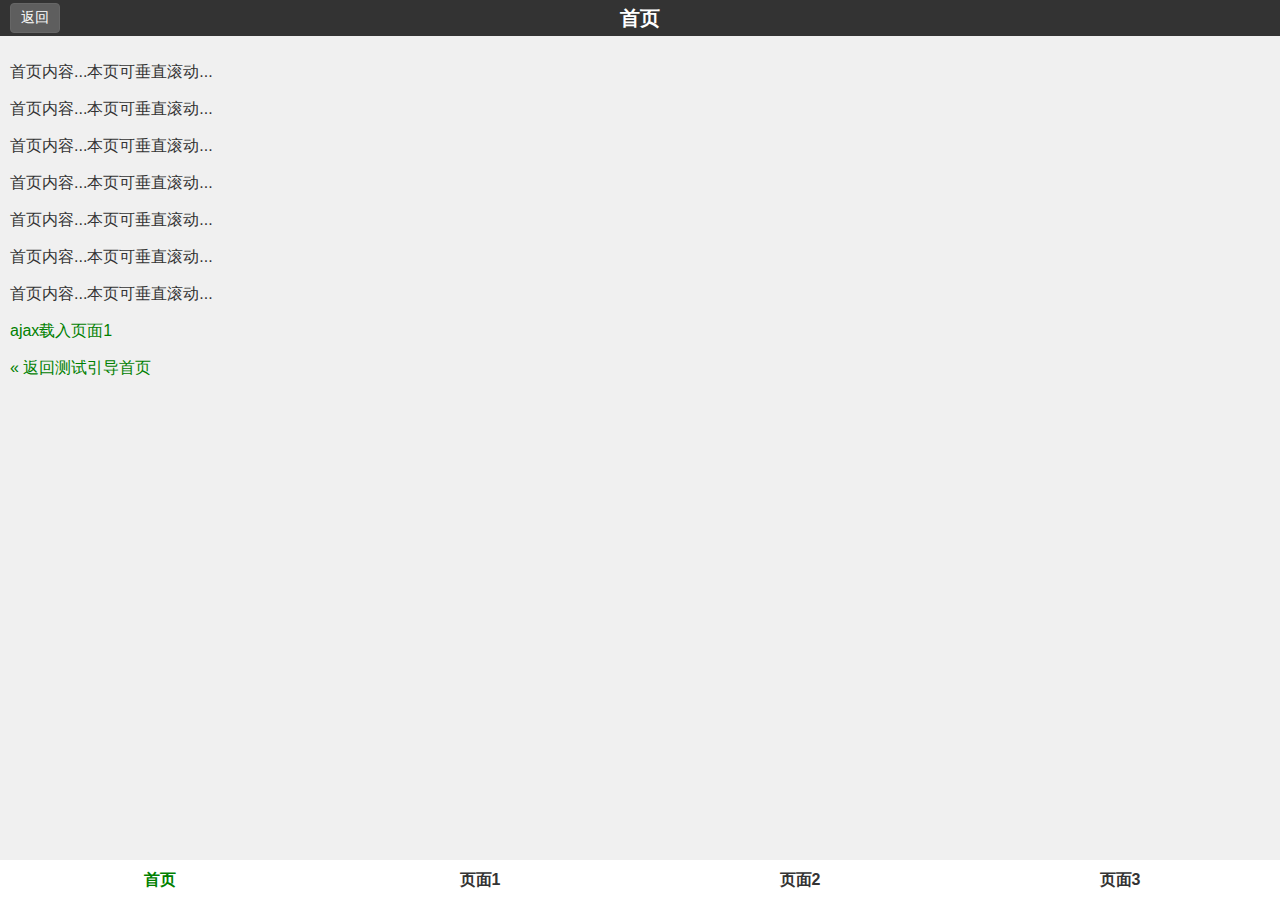
<file: src/main/webapp/others/mobilebone/test/fixed-header-footer/index.html>
<!doctype html>
<html>
<head>
<meta charset="utf-8">
<meta name="viewport" content="width=device-width,initial-scale=1.0,user-scalable=no">
<title>固定的头部和底部</title>
<link rel="stylesheet" href="../../src/mobilebone.css">
<link rel="stylesheet" href="../test.css">
<style>
body { background-color: #f0f0f0; }
p > a { color: green; }
.btn { background-color: #0074d9; }
.tab { position: absolute; width: 100%; height: 100%; white-space: nowrap; text-align: center; }
.tab:after { content: ''; display: inline-block; width: 0; height: 100%; vertical-align: middle; }
.tab img { vertical-align: middle; }
.tab-inner { height: 256px; position: relative; overflow:hidden; }
</style>
</head>

<body>
<div class="header">
    <a href="javascript:" data-rel="back">返回</a>
    <h1>首页</h1>
</div>

<div id="pageHome" class="page out">
    <div class="content">
        <p>首页内容...本页可垂直滚动...</p>
        <p>首页内容...本页可垂直滚动...</p>
        <p>首页内容...本页可垂直滚动...</p>
        <p>首页内容...本页可垂直滚动...</p>
        <p>首页内容...本页可垂直滚动...</p>
        <p>首页内容...本页可垂直滚动...</p>
        <p>首页内容...本页可垂直滚动...</p>
        <p><a href="1.html">ajax载入页面1</a></p>
        <p><a href="../index.html" data-ajax="false">&laquo; 返回测试引导首页</a></p>
        <div style="height: 1000px;"></div>
    </div>
</div>

<div id="page1" class="page out" data-title="页面1"><div class="content">
	<h3>内部选项卡1</h3>
    <div>
    	<a href="a.html" class="btn" data-container="tab_container" data-classpage="tab" data-rel="auto">加载图片1</a>
        <a href="b.html" class="btn" data-container="tab_container" data-classpage="tab" data-rel="auto">加载图片2</a>
    </div>
    <div id="tab_container" class="tab-inner"></div>
</div></div>
<div id="page2" class="page out" data-title="页面2"><div class="content">页面2内容...</div></div>
<div id="page3" class="page out" data-title="页面3"><div class="content">页面3内容...</div></div>
<!--<div id="container"></div>-->
<div class="footer">
    <h4><a href="#pageHome" data-rel="auto">首页</a></h4>
    <!--<h4><a href="1.html" data-rel="auto" data-container="container">页面1</a></h4>
    <h4><a href="2.html" data-rel="auto" data-container="container">页面2</a></h4>-->
    <h4><a href="#page1" data-rel="auto">页面1</a></h4>
    <h4><a href="#page2" data-rel="auto">页面2</a></h4>
    <h4><a href="#page3" data-rel="auto">页面3</a></h4>
</div>



<script src="../../src/mobilebone.js"></script>
<script src="../complex/js/fastclick.js"></script>
<script>
FastClick.attach(document.body);
</script>
<script>
Mobilebone.callback = function(page_in, page_out) {
	var id_in = page_in.id, id_out = "";
	if (!id_in) return;
	var ele_link_in = null, ele_link_out = null;
	if (ele_link_in = document.querySelector(".footer a[href$="+ id_in +"]")) {
		ele_link_in.classList.add("active");
	}
	if (page_out) {
		id_out = page_out.id;
		ele_link_out = id_out && document.querySelector(".footer a[href$="+ id_out +"]");
		ele_link_out && ele_link_out.classList.remove("active");
	}
	
	if (id_in == "page1") {
		Mobilebone.handleTapEvent(page_in.querySelector(".btn"));
	}
}
</script>
</body>
</html>
</file>
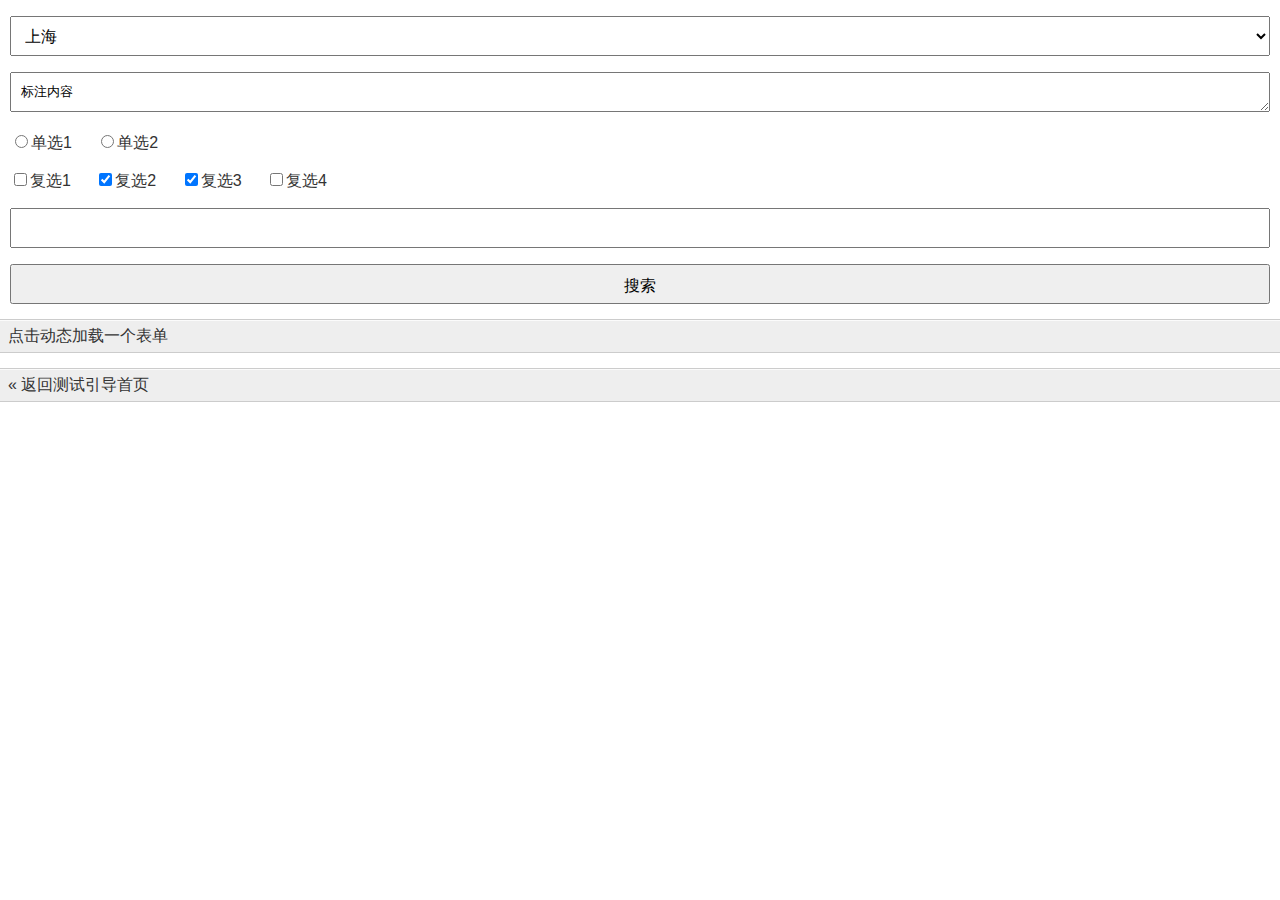
<file: src/main/webapp/others/mobilebone/test/form-submit/index.html>
<!doctype html>
<html>
<head>
<meta charset="utf-8">
<meta name="viewport" content="width=device-width,initial-scale=1.0,user-scalable=no">
<title>表单提交</title>
<link rel="stylesheet" href="../../src/mobilebone.css">
<link rel="stylesheet" href="../test.css">
<link rel="stylesheet" href="zxx.lib.css">
<style>
[name], .submit {
	height: 40px; width: 100%; padding: 10px; box-sizing: border-box; font-size: 100%;
}
[type=radio], [type=checkbox] {
	width: auto; height: auto;
}
</style>
</head>

<body>
<div id="pageHome" class="page out">
	<ul>
        <li class="pl10 pr10">
            <form method="get" action="search.html">
            	<p><select name="city" required>
                	<option value="1">上海</option>
                    <option value="1">北京</option>
                </select></p>
                <p><textarea name="mark">标注内容</textarea></p>
                <p>
                	<input type="radio" name="radio" value="1"><label class="mr20">单选1</label>
                    <input type="radio" name="radio" value="2"><label>单选2</label>
                </p>
                <p>
                	<input type="checkbox" name="check" value="1"><label class="mr20">复选1</label>
                    <input type="checkbox" name="check" value="2" checked><label class="mr20">复选2</label>
                    <input type="checkbox" name="check" value="3" checked><label class="mr20">复选3</label>
                    <input type="checkbox" name="check" value="4"><label class="mr20">复选4</label>
                </p>
                <p><input type="search" class="search mr10" name="key" required></p>
                <p><input type="submit" class="submit" value="搜索"></p>
            </form>
    	</li>
    </ul>
    <ul>
        <li><a href="form.html">点击动态加载一个表单</a></li>
    </ul>
    <ul>
        <li><a href="../index.html" data-ajax="false">&laquo; 返回测试引导首页</a></li>
    </ul>
</div>

<script src="../../src/mobilebone.js"></script>
<!--<script src="http://libs.baidu.com/jquery/2.0.0/jquery.min.js"></script>-->
</body>
</html>
</file>
<file: src/main/webapp/others/mobilebone/src/mobilebone.css>
/*!
 * mobilebone.css
 * by zhangxinxu(.com) 2014-09-26
 * some necessary CSS for mobilebone.js
 * good luck for U, ^_^
**/

a, img {
    -webkit-touch-callout: none;
}
body {
	margin: 0;
	-webkit-user-select: none;
	user-select: none;
	-ms-touch-action: none;
}

/* construction */
html, body, .page {
	height: 100%; width: 100%;
	overflow: hidden;
}
.page {
	position: absolute; left: 0; top: 0;
}

.page.out {
	display: none;
}

.in, .out {
	-webkit-animation-fill-mode: both;
	animation-fill-mode: both;
}

/* mask layer when ajax sending... */
.mask {
	height: 100%; width: 100%;
	background-color: rgba(255,255,255,.35);
	position: absolute; left: 0; top: 0;
	z-index: 9;
}
.loading { /* more info: http://www.zhangxinxu.com/wordpress/?p=3357 */
    width: 3px; height:3px;
    border-radius: 100%;
    box-shadow: 0 -10px 0 1px currentColor,           /* top, 1px expand */
                10px 0px currentColor,                /* right */
                0 10px currentColor,                  /* bottom */
                -10px 0 currentColor,                 /* left */

                -7px -7px 0 .5px currentColor,        /* left-top, 0.5px expand */
                7px -7px 0 1.5px currentColor,        /* right-top, 1.5px expand */
                7px 7px currentColor,                 /* right-bottom */
                -7px 7px currentColor;                /* left-bottom */
	-webkit-animation: spin 1s steps(8) infinite;
	animation: spin 1s steps(8) infinite;
	/*center*/
	position: absolute;
	top: 0; right: 0; bottom: 0; left: 0;
	margin: auto;
}

/* Default animation - slide, you can visit 'src/mobilebone.aniamte.css' to get more styles of animation */
.slide.out, .slide.in {
	-webkit-animation-timing-function: ease-out;
	-webkit-animation-duration: 225ms;
	animation-timing-function: ease-out;
	animation-duration: 225ms;
}
.slide.in {
	-webkit-animation-name: slideinfromright;
	animation-name: slideinfromright;
}
.slide.out {
	-webkit-animation-name: slideouttoleft;
	animation-name: slideouttoleft;
}
.slide.reverse.out {
	-webkit-animation-name: slideouttoright;
	animation-name: slideouttoright;
}
.slide.reverse.in {
	-webkit-animation-name: slideinfromleft;
	animation-name: slideinfromleft;
}

/* keyframes for slidein from sides */
@-webkit-keyframes slideinfromright {
    from { -webkit-transform: translate3d(100%,0,0); }
    to { -webkit-transform: translate3d(0,0,0); }
}
@keyframes slideinfromright {
    from { transform: translateX(100%); }
    to { transform: translateX(0); }
}
@-webkit-keyframes slideinfromleft {
    from { -webkit-transform: translate3d(-100%,0,0); }
    to { -webkit-transform: translate3d(0,0,0); }
}
@keyframes slideinfromleft {
    from { transform: translateX(-100%); }
    to { transform: translateX(0); }
}
/* keyframes for slideout to sides */
@-webkit-keyframes slideouttoleft {
    from { -webkit-transform: translate3d(0,0,0); }
    to { -webkit-transform: translate3d(-100%,0,0); }
}
@keyframes slideouttoleft {
    from { transform: translateX(0); }
    to { transform: translateX(-100%); }
}
@-webkit-keyframes slideouttoright {
    from { -webkit-transform: translate3d(0,0,0); }
    to { -webkit-transform: translate3d(100%,0,0); }
}
@keyframes slideouttoright {
    from { transform: translateX(0); }
    to { transform: translateX(100%); }
}

/* chrysanthemum loading effect */
@-webkit-keyframes spin {
     0% { -webkit-transform: rotate(0deg); }
   100% { -webkit-transform: rotate(360deg); }
}
@keyframes spin {
     0% { transform: rotate(0deg); }
    100% { transform: rotate(360deg); }
}
</file>
<file: src/main/webapp/others/mobilebone/docs/docs.css>
body { line-height: 1.5; font-size: 14px; font-family: "Helvetica Neue", Helvetica, STHeiTi, sans-serif; background-color: #f5f5fa;
	-webkit-user-select: auto;
	user-select: auto;
	-ms-touch-action: auto;
}
a { text-decoration: none; -webkit-tap-highlight-color: rgba(0,0,0,0); }
time { opacity: .75; }
aside { position: absolute; left: 0; top: 0; bottom: 0; width: 250px; background-color: #0C121A; box-shadow: 2px 0 1px rgba(0,0,0,.3); color: #fff; overflow: auto; z-index: 1; }
aside > h2 { font-size: 1.2em; }
aside a { display: block; padding: 5px 10px; color: #fff; position: relative; }
.nav-a:hover { background-color: rgba(255,255,255, .1); }
.nav-a[href*=transition], .nav-a[href*=data-title], .nav-a[href*=otherAnonymousAPIs] { margin-top: 20px; }
.nav-a[href*=autoInit], .nav-a[href*=getPage] { text-decoration: line-through; display: none; }
.nav-a[href*=getCleanUrl], .nav-a[href*=getFunction] { opacity: .6; }
.nav-a[href*=reload]:after, .nav-a[href*=evalScript]:after { position: absolute; content: '更新'; font-size: 12px; transform: scale(0.8); color: pink; }
.nav-a[href*=evalScript]:after { content: 'NEW'; }
.nav-a > .mask { display: inline; width: 26px; height: 26px; top: 0; right: 8px; background-color: transparent; -webkit-transform: scale(.8,.8); -ms-transform: scale(.75,.75); transform: scale(.75,.75); }
.nav-a.active { background-color: rgba(0,0,0,.2); box-shadow: inset 0 -1px rgba(255,255,255, .1), inset 0 1px #000; }

.content { position: absolute; top: 0; bottom: 0; left: 250px; right: 0; padding: 20px; cursor: default; overflow: auto; }
aside, .content { -webkit-overflow-scrolling: touch; }

.download { display: inline-block; width: 280px; padding: 10px 0; background-color: #34538b; color: #fff; text-align: center; box-shadow: 3px 3px #beceeb; white-space: nowrap; }
.download:active { -webkit-transform: translate(1px,1px); -ms-transform: translate(1px,1px); transform: translate(1px,1px); box-shadow: 2px 2px #beceeb; }

.content h1 { font-size: 20px; margin-top: 10px; margin-left: 10px; }
.content h1 sub { margin-top: -20px; font-weight: normal; font-size: 12px; letter-spacing: -1px; color: #ddd; position: absolute; pointer-events: none; }
.content h2 { margin-top: 0; margin-bottom: 20px; padding: 10px; background-color: #C1D2EE; font-size: 16px; text-shadow: 1px 1px #eee; }
.content h3 { margin: 20px 0 10px; padding: 10px; background-color: #cad5eb; font-size: 14px; color: #666; }
.content p { margin: 10px; color: #565656; }
.content p:hover { color: #333; }
.content code { border: 1px solid #ddddef; background-color: #f0f0f0; border-radius: 3px; padding: 1px 4px; margin-left: 2px; margin-right: 2px; font-family: Consolas, monospace; color: #333;}
.content ol, .content ul { padding-left: 25px; }
.content li { margin-top: 10px; color: #666; }
.content li:hover { color: #333; }
code > a:hover { background-color: #f0f3f9; color: #333; text-decoration: none; }
.content pre { display: block; padding: 10px; margin: 10px; border: 1px dotted #00c; color: #00c; font-family: "Lucida Console", Monaco, monospace; white-space: pre-wrap; word-wrap: break-word; }
.content li pre { margin-left: 0; margin-right: 0; }
pre .comment { color: green; }
.content li p { margin-left: 0; margin-right: 0; }
.content tip { position: absolute; -webkit-transform: translateX(-100%); -ms-transform: translateX(-100%); transform: translateX(-100%); }
.content tip::before { content: attr(data-content); display: inline-block; padding: 0 .3em; background-color: #34538b; color:#fff; font-size: 12px; opacity: .2; }

.content table { border-spacing: 0; border-collapse: collapse; *border-collapse: separate; margin-left: 10px; color: #666; }
.content tr:hover { color: #333; }
.content th { border: 1px solid #a0b3d6; background-color: #f0f3f9; padding: 2px 10px; }
.content td { border: 1px solid #a0b3d6; padding: 2px 10px; }
.content tr:nth-of-type(even) td { background-color: #f6f6f6; }

.content .link { text-decoration: underline; color: #34538b; }
.content .link:hover { text-decoration: none; }
.content .link:active { color: #f30; }
.button { display: inline-block; padding: .5em 1em; color: #444; border: 0; border-radius: .2em; background-color: #f0f3f9; box-shadow: 1px 1px #a0b3d6, 2px 2px #a0b3d6, 3px 3px #a0b3d6, 4px 4px #a0b3d6; text-decoration: none; text-shadow: 1px 1px #f0f3f9; font-weight: 700; font-size: 12px; cursor: pointer; -webkit-transition: all .1s; transition: all .1s; }
.button:hover { background-color: #E3E8F2; color: #333; }
.button:active { -webkit-transform: translate(2px, 2px); -ms-transform: translate(2px, 2px); transform: translate(2px, 2px); box-shadow: 1px 1px #a0b3d6, 2px 2px #a0b3d6; }
.button:focus { outline: 0 none; background-color: #E3E8F2; }
.content .supplement { margin-left: 20px; color: #999; }
.content img { max-width: 100%; }

del { display: inline-block; opacity: .6; }

/* slide up */
.slideup.out {
	-webkit-animation-name: slideouttotop;
	animation-name: slideouttotop;
}
.slideup.in {
	-webkit-transform: translateY(0);
	-webkit-animation-name: slideinfrombottom;
	transform: translateY(0);
	animation-name: slideinfrombottom;
}
.slideup.in.reverse {
	-webkit-animation-name: slideinfromtop;
	animation-name: slideinfromtop;
}
.slideup.out.reverse {
	-webkit-transform: translateY(100%);
	-webkit-animation-name: slideouttobottom;
	transform: translateY(100%);
	animation-name: slideouttobottom;
}

@-webkit-keyframes slideinfromtop {
    from { -webkit-transform: translateY(-100%); }
    to { -webkit-transform: translateY(0); }
}
@keyframes slideinfromtop {
    from { transform: translateY(-100%); }
    to { transform: translateY(0); }
}
@-webkit-keyframes slideinfrombottom {
    from { -webkit-transform: translateY(100%); }
    to { -webkit-transform: translateY(0); }
}
@keyframes slideinfrombottom {
    from { transform: translateY(100%); }
    to { transform: translateY(0); }
}
@-webkit-keyframes slideouttotop {
    from { -webkit-transform: translateY(0); }
    to { -webkit-transform: translateY(-100%); }
}
@keyframes slideouttotop {
    from { transform: translateY(0); }
    to { transform: translateY(-100%); }
}
@-webkit-keyframes slideouttobottom {
    from { -webkit-transform: translateY(0); }
    to { -webkit-transform: translateY(100%); }
}
@keyframes slideouttobottom {
    from { transform: translateY(0); }
    to { transform: translateY(100%); }
}
</file>
<file: src/main/webapp/others/mobilebone/test/test.css>
body { font-family: "Helvetica Neue", Helvetica, STHeiTi, sans-serif; color: #333; }
ul { padding-left: 0; list-style-type: none; }
a { text-decoration: none; color: inherit; }
li > a { display: block; line-height: 32px; padding-left: .5em; margin-top: -1px; border-top: 1px solid #ccc; border-bottom: 1px solid #ccc; box-shadow: inset 0 1px #fbfbfb; background-color: #eee; position: relative; }
a:not(.follow) > .mask { left: 0; top: 0; }
.follow { color: #34538b; }
.follow > .mask { display: inline; width: 32px; height: 32px; background-color: transparent; }
.page > a[data-rel="back"] { display: inline-block; line-height: 32px; margin: .5em; padding: 0 1em; border: 1px solid #ccc; border-left: 0; border-radius: 0 3px 3px 0; background-color: #eee; position: relative; left: 13px; -webkit-tap-highlight-color: rgba(0,0,0,0); }
.page > a[data-rel="back"]::before { content:''; width: 23px; height: 23px; border-left: 1px solid #ccc; border-bottom: 1px solid #ccc; border-bottom-left-radius: 3px; background-color: #eee; position: absolute; left: -12px; top: 4px; -webkit-transform: rotate(45deg); transform: rotate(45deg); }
.page > h2, .page > p { padding-left: .5em; }

.header, .footer, .content { position: absolute; left: 0; right: 0; }
.header { height: 36px; top: 0; background-color: #333; color: #fff; z-index: 1; }
.header > h1 { margin: 0; line-height: 36px; font-size: 20px; text-align: center; }
.header > a[data-rel="back"] { position: absolute; padding: 5px 10px; margin: 3px 10px; border: 1px solid #666; border-radius: 4px; background-color: #5e5e5e; font-size: 14px; }
.footer { height: 40px; bottom: 0; background-color: #fff; z-index: 1; }
.footer > h4 { float: left; width: 25%; margin: 0; text-align: center; }
.footer a { display: block; line-height: 40px; -webkit-transition: color .35s; transition: color .35s; }
.footer a.active { color: green; }
.content { padding: 10px; position: absolute; top: 36px; bottom: 40px; overflow: auto; -webkit-overflow-scrolling: touch; }

.btn { display: inline-block; padding: .5em 1em; border: 0 none; border: 1px solid rgba(0,0,0,.25); border-radius: 0.3em; background-image: none; box-shadow: 0 1px rgba(0,0,0,.15), inset 0 1px rgba(255,255,255,.15); color: #fff; text-align: center; text-decoration: none; text-shadow: 1px 1px rgba(0,0,0,.1); font-size: 100%; font-family: inherit; font-weight: inherit; white-space: nowrap; -webkit-user-select: none; -moz-user-select: none; user-select: none; overflow: visible; cursor: pointer; }
.btn:hover, .btn:focus { text-decoration: none; background-image: linear-gradient(to bottom, rgba(0,0,0,.1), rgba(0,0,0,.1)); }
.btn:focus { outline: thin dotted; outline: 5px auto -webkit-focus-ring-color; outline-offset: -2px; }
.btn:active { box-shadow: 0 1px rgba(0,0,0,.2), inset 0 1px rgba(0,0,0,.05); outline: none; }
</file>
<file: src/main/webapp/others/mobilebone/plugins/ppt/ppt.css>
.content { width: 1024px; height: 768px; line-height: 1.5; position: absolute; left: 0; top: 0; right: 0; bottom: 0; margin: auto; box-sizing: border-box; padding-left: 50px; padding-right: 50px; font-size: 24px; font-family: 'microsoft yahei'; overflow: hidden; }
.content .out { display: none; }
.section-header { text-align: center; }
.section-header > h1 { position: absolute; top: 50%; left: 0; right: 0; margin: -72px 0 0; font-size: 48px; }
.section-header > h2 { position: absolute; top: 50%; left: 0; right: 0; margin: 42px 0 0; font-size: 28px; color: #666; }

.only-header > h1 { font-size: 36px; margin: 1em 0; }
.only-header pre, .only-header code { background-color: #eee; font-family: "Lucida Console", Monaco, monospace; padding: .5em; white-space: pre-wrap; word-wrap: break-word; }
.only-header code { padding: .2em .4em; margin: 0 .1em; }
</file>
<file: src/main/webapp/others/mobilebone/test/complex/css/wechat.css>
/* wechat.css */
body { background-color: #ebebeb; font-family: "Helvetica Neue", Helvetica, STHeiTi, sans-serif; background-color:#cd0000; }
a { text-decoration: none; -webkit-tap-highlight-color: rgba(0,0,0,0); }
h1,h2,h3,h4,h5,h6{ margin: 0; font-weight: 400; }
ul,ol{ margin: 0; list-style-type: none; }

.header, .footer, .content { position: absolute; left: 0; right: 0; overflow: hidden; }
.header, .footer { -webkit-animation: .35s ease-in-out;	animation: .35s ease-in-out; }
.header.out, .footer.out { -webkit-transform: translateX(-100%); transform: translateX(-100%); }

.header { height: 48px; padding: 0 5px; background-color: #21292B; color: #fff; top: 0; z-index: 1; }
.header > h1 { line-height: 48px; margin: 0 0 0 10px; font-size: 18px; float: left; }
.header > a { display: inline-block; width: 48px; height: 48px; background-size: 48px 144px; text-indent: -9em; overflow: hidden; }
.header > .icon-search, .header > .icon-add { float: right; }
.header > .icon-back { float: left; position: relative; margin-left: -5px; }
.header > .icon-back::after { content: ''; height: 24px; border-right: 1px solid #191212; position: absolute; top: 12px; right: 0; }
.footer { height: 52px; border-top: 1px solid #dfdfdf; background-color: #fcfcfc; bottom: 0; z-index: 1; }
.footer > a { width: 25%; text-align: center; color: #999; float: left; font-size: 14px; }
.footer > a > i { display: block; height: 35px; margin-bottom: -3px; background-size: 35px 280px; }
.footer > .active { color: #45c018; }
.content { top: 48px; bottom: 53px; }
.header + .content { bottom: 0; }

.icon-search, .icon-back, .icon-add { background: url(../img/icon-header.png) no-repeat; }
.icon-back { background-position: 0 -96px; }
.icon-add { background-position: 0 -48px; }
.icon-wechat, .icon-contacts, .icon-finds, .icon-mes { background: url(../img/icon-footer.png) no-repeat center top; }
.active .icon-wechat { background-position: center -35px; }
.icon-contacts { background-position: center -70px; }
.active .icon-contacts { background-position: center -105px; }
.icon-finds  { background-position: center -140px; }
.active .icon-finds { background-position: center -175px; }
.icon-mes  { background-position: center -210px; }
.active .icon-mes { background-position: center -245px; }
.icon-find { background: url(../img/icon-find.png) no-repeat; background-size: 28px 210px; }
.icon-find-2 { background-position: 0 -30px; }
.icon-find-3 { background-position: 0 -60px; }
.icon-find-4 { background-position: 0 -90px; }
.icon-find-5 { background-position: 0 -120px; }
.icon-find-6 { background-position: 0 -150px; }
.icon-find-7 { background-position: 0 -180px; }
.icon-me { background: url(../img/icon-me.png) no-repeat; background-size: 28px 120px; }
.icon-me-2 { background-position: 0 -30px; }
.icon-me-3 { background-position: 0 -60px; }
.icon-me-4 { background-position: 0 -90px; }


.wechat-list { display: block; height: 64px; padding: 8px 12px; box-sizing: border-box; border-bottom: 1px solid #d7d7d7; background-color: #fff; }
.wechat-list:last-child { border-bottom: 0; }
.wechat-list > img { width: 48px; height: 48px; float: left; }
.wechat-list > .cell { padding-left: 58px; line-height: 24px; color: #333; }
.wechat-h-time { overflow: hidden; }
.wechat-h-time > h5 { font-size: 100%; float: left; }
.wechat-h-time > time { font-size: 12px; color: #b9b9b9; float: right; }
.wechat-h-time .business { color: #54688D; }
.wechat-h-time + p { margin: 0 20px 0 0; font-size: 14px; color: #a8a8a8; white-space: nowrap; text-overflow: ellipsis; overflow: hidden; }
.wechat-detail { position: relative; z-index: 1; }

.contact-group { padding-left: 10px; padding-right: 10px; background-color: #fff; }
.contact-list { height: 36px; padding-top: 7.5px; padding-bottom: 8px; border-bottom: 1px solid #D8D8D8; }
.contact-list:last-child { border-bottom: 0; }
.contact-list > img { width: 36px; height: 36px; position: absolute; }
.contact-list > nickname { display: block; line-height: 36px; margin-left: 44px; }
.contact-h { line-height: 23px; padding-left: 10px; font-size: 12px; color: #868686; background-color: #eee; }

.find-group { padding-left: 12px; padding-right: 12px; margin-top: 20px; margin-bottom: 20px; background-color: #fff; }
.find-list { height: 30px; line-height: 30px; padding-top: 9px; padding-bottom: 9px; border-bottom: 1px solid #d7d7d7; text-indent: 52px; position: relative; }
.find-list:last-child { border-bottom: 0; }
.find-list > .icon-find { position: absolute; height: 30px; width: 28px; left: 10px; }

.me-group { padding-left: 12px; padding-right: 12px; margin-top: 20px; margin-bottom: 20px; background-color: #fff; }
.me-list { height: 30px; line-height: 30px; padding-top: 9px; padding-bottom: 9px; border-bottom: 1px solid #d7d7d7; text-indent: 52px; position: relative; }
.me-list:last-child { border-bottom: 0; }
.me-list > .icon-me { position: absolute; height: 30px; width: 28px; left: 10px; }
.me-header { padding: 8px 0; overflow: hidden; }
.me-head { width: 64px; height: 64px; float: left; }
.me-detail { margin-left: 80px; }
.me-detail > h6 { line-height: 35px; font-size: 100%; }
</file>
<file: src/main/webapp/others/mobilebone/test/form-submit/zxx.lib.css>
/*!
* by zhangxinxu(.com) 2010-?
* https://github.com/zhangxinxu/zxx.lib.css
* under MIT license
*/
/*
* 2010-07-12 v1.0
* 2010-07-21 v1.1 添加block元素居中之auto属性，增加鼠标手形样式
* 2010-09-17 v1.2 添加z-index层级属性
* 2010-09-29 v1.3 添加break-word属性
* 2010-11-12 v1.4 添加white-space:nowrap;值，去掉Georgia字体
* 2011-01-17 v1.5 去除red颜色，添加cell双栏自适应属性，z样式影响扩至IE7，样式位置以及顺序调整，dib样式忽略Firefox 2，去除Lucida Console字体，添加Verdana字体，添加letter-spacing样式
* 2011-07-28 v1.6 增加vertical-align:bottom属性，增加点点点效果多样
* 2012-01-18 v1.7 点点点效果样式去除-moz-前缀，多余；增加修复cell下连续单词字符换行问题；去除.ovs{overflow:scroll;}
                  去除.vimg{margin-bottom:-3px;}
* 2013-05-24 v2.0 为开源到github上做大改
                  1. 增加margin负值范围
                  2. margin/padding增加15px/30px组
                  3. 中文字体改成英文字符表示，例如“微软雅黑” → "microsoft yahei"
                  4. 新增border系列, background-color系列, width(fixed value/percent value)系列以及.ell以下所有样式
* 2013-07-31 v2.1 inline_any等12px字体大小限制去除，inline_box的-3px间距缩进改成-.25em, 以便适应各种字体大小环境
* 2013-09-13 v2.2 12px字体大小限制修改为1px笔误了，应该为1em, 删除-ms-transition
* 2013-10-11 v2.3 float_seven一直没删除，清掉。增加两个绝对定位隐藏：abs_out和abs_clip
* 2013-11-23 v2.4 add p0, ova, f18. 去除trans中-moz-和-o-私有前缀
* 2014-02-26 v2.5 fix two name mistake
* 2014-02-27 v2.6 add fl
* 2015-02-08 v2.7 具体改动有：
                  1. 添加h0
                  2. 修改 .vn -2px → -4px
				  3. zoom增加webkit重绘修复
				  4. 去除.trans非webkit私有前缀
				  5. loading背景图使用about:blank代替
*/

/* ---------------------single CSS----------------------- */
/* display */
.dn{display:none;}
.di{display:inline;}
.db{display:block;}
.dib{display:inline-block;} /* if the element is block level(eg. div, li), using 'inline_any' instead */
/* height */
.h0{height:0;}
.h14{height:14px;}
.h16{height:16px;}
.h18{height:18px;}
.h20{height:20px;}
.h22{height:22px;}
.h24{height:24px;}
/* width */
/* fixed width value */
.w20{width:20px;}
.w50{width:50px;}
.w70{width:70px;}
.w100{width:100px;}
.w120{width:120px;}
.w140{width:140px;}
.w160{width:160px;}
.w180{width:180px;}
.w200{width:200px;}
.w220{width:220px;}
.w250{width:250px;}
.w280{width:280px;}
.w300{width:280px;}
.w320{width:320px;}
.w360{width:360px;}
.w400{width:400px;}
.w460{width:460px;}
.w500{width:500px;}
.w600{width:600px;}
.w640{width:640px;}
.w700{width:700px;}
/* percent width value */
.pct10{width:10%;}
.pct15{width:15%;}
.pct20{width:20%;}
.pct25{width:25%;}
.pct30{width:30%;}
.pct33{width:33.3%;}
.pct40{width:40%;}
.pct50{width:50%;}
.pct60{width:60%;}
.pct66{width:66.6%;}
.pct70{width:70%;}
.pct75{width:75%;}
.pct80{width:80%;}
.pct90{width:90%;}
.pct100{width:100%;}
/* line-height */
.lh14{line-height:14px;}
.lh16{line-height:16px;}
.lh18{line-height:18px;}
.lh20{line-height:20px;}
.lh22{line-height:22px;}
.lh24{line-height:24px;}
/* margin */
.m0{margin:0;}
.ml1{margin-left:1px;}
.ml2{margin-left:2px;}
.ml5{margin-left:5px;}
.ml10{margin-left:10px;}
.ml15{margin-left:15px;}
.ml20{margin-left:20px;}
.ml30{margin-left:30px;}
.mr1{margin-right:1px;}
.mr2{margin-right:2px;}
.mr5{margin-right:5px;}
.mr10{margin-right:10px;}
.mr15{margin-right:15px;}
.mr20{margin-right:20px;}
.mr30{margin-right:30px;}
.mt1{margin-top:1px;}
.mt2{margin-top:2px;}
.mt5{margin-top:5px;}
.mt10{margin-top:10px;}
.mt15{margin-top:15px;}
.mt20{margin-top:20px;}
.mt30{margin-top:30px;}
.mb1{margin-bottom:1px;}
.mb2{margin-bottom:2px;}
.mb5{margin-bottom:5px;}
.mb10{margin-bottom:10px;}
.mb15{margin-bottom:15px;}
.mb20{margin-bottom:20px;}
.mb30{margin-bottom:30px;}
/* margin negative */
.ml-1{margin-left:-1px;}
.mr-1{margin-right:-1px;}
.mt-1{margin-top:-1px;}
.mb-1{margin-bottom:-1px;}
.ml-3{margin-left:-3px;}
.mr-3{margin-right:-3px;}
.mt-3{margin-top:-3px;}
.mb-3{margin-bottom:-3px;}
.ml-20{margin-left:-20px;}
.mr-20{margin-right:-20px;}
.mt-20{margin-top:-20px;}
.mb-20{margin-bottom:-20px;}
/* padding */
.p0{padding:0;}
.p1{padding:1px;}
.pl1{padding-left:1px;}
.pt1{padding-top:1px;}
.pr1{padding-right:1px;}
.pb1{padding-bottom:1px;}
.p2{padding:2px;}
.pl2{padding-left:2px;}
.pt2{padding-top:2px;}
.pr2{padding-right:2px;}
.pb2{padding-bottom:2px;}
.pl5{padding-left:5px;}
.p5{padding:5px;}
.pt5{padding-top:5px;}
.pr5{padding-right:5px;}
.pb5{padding-bottom:5px;}
.p10{padding:10px;}
.pl10{padding-left:10px;}
.pt10{padding-top:10px;}
.pr10{padding-right:10px;}
.pb10{padding-bottom:10px;}
.p15{padding:15px;}
.pl15{padding-left:15px;}
.pt15{padding-top:15px;}
.pr15{padding-right:15px;}
.pb15{padding-bottom:15px;}
.p20{padding:20px;}
.pl20{padding-left:20px;}
.pt20{padding-top:20px;}
.pr20{padding-right:20px;}
.pb20{padding-bottom:20px;}
.p30{padding:30px;}
.pl30{padding-left:30px;}
.pt30{padding-top:30px;}
.pr30{padding-right:30px;}
.pb30{padding-bottom:30px;}
/* border-color name rule: border(b)-position(l/r/t/b/d)-width(null/2)-style(null/sh)-color(first one letter/first two letter) |-> All colors are safe color*/
.bdc{border:1px solid #ccc;}
.blc{border-left:1px solid #ccc;}
.brc{border-right:1px solid #ccc;}
.btc{border-top:1px solid #ccc;}
.bbc{border-bottom:1px solid #ccc;}
.bdd{border:1px solid #ddd;}
.bld{border-left:1px solid #ddd;}
.brd{border-right:1px solid #ddd;}
.btd{border-top:1px solid #ddd;}
.bbd{border-bottom:1px solid #ddd;}
.bde{border:1px solid #eee;}
.ble{border-left:1px solid #eee;}
.bre{border-right:1px solid #eee;}
.bte{border-top:1px solid #eee;}
.bbe{border-bottom:1px solid #eee;}
/* background-color name rule: bg - (key word/Hex color) |-> All colors are safe color */
.bgwh{background-color:#fff;}
.bgfb{background-color:#fbfbfb;}
.bgf5{background-color:#f5f5f5;}
.bgf0{background-color:#f0f0f0;}
.bgeb{background-color:#ebebeb;}
.bge0{background-color:#e0e0e0;}
/* safe color */
.g0{color:#000;}
.g3{color:#333;}
.g6{color:#666;}
.g9{color:#999;}
.gc{color:#ccc;}
.wh{color:white;}
/* font-size */
.f0{font-size:0;}
.f10{font-size:10px;}
.f12{font-size:12px;}
.f13{font-size:13px;}
.f14{font-size:14px;}
.f16{font-size:16px;}
.f18{font-size:18px;}
.f20{font-size:20px;}
.f24{font-size:24px;}
/* font-family */
.fa{font-family:Arial;}
.ft{font-family:Tahoma;}
.fv{font-family:Verdana;}
.fs{font-family:Simsun;}
.fl{font-family:'Lucida Console';}
.fw{font-family:'Microsoft Yahei';}
/* font-style */
.n{font-weight:normal; font-style:normal;}
.b{font-weight:bold;}
.i{font-style:italic;}
/* text-align */
.tc{text-align:center;}
.tr{text-align:right;}
.tl{text-align:left;}
.tj{text-align:justify;}
/* text-decoration */
.tdl{text-decoration:underline;}
.tdn,.tdn:hover,.tdn a:hover,a.tdl:hover{text-decoration:none;}
/* letter-spacing */
.lt-1{letter-spacing:-1px;}
.lt0{letter-spacing:0;}
.lt1{letter-spacing:1px;}
/* white-space */
.nowrap{white-space:nowrap;}
/* word-wrap */
.bk{word-wrap:break-word;}
/* vertical-align */
.vm{vertical-align:middle;}
.vtb{vertical-align:text-bottom;}
.vb{vertical-align:bottom;}
.vt{vertical-align:top;}
.vn{vertical-align:-4px;}
/* float */
.l{float:left;}
.r{float:right;}
/* clear */
.cl{clear:both;}
/* position */
.rel{position:relative;}
.abs{position:absolute;}
/*z-index*/
.zx1{z-index:1;}
.zx2{z-index:2;}
/* cursor */
.poi{cursor:pointer;}
.def{cursor:default;}
/* overflow */
.ovh{overflow:hidden;}
.ova{overflow:auto;}
/* visibility */
.vh{visibility:hidden;}
.vv{visibility:visible;}
/* zoom */
.z{*zoom:1; -webkit-transform: translateZ(0);}


/* ------------------- multiply CSS ------------------ */
/* 块状元素水平居中 */
.auto{margin-left:auto; margin-right:auto;}
/* 清除浮 动*/
.fix{*zoom:1;}
.fix:after{display:table; content:''; clear:both;}
/* 基于display:table-cell的自适应布局 */
.cell{display:table-cell; *display:inline-block; width:2000px; *width:auto;}
/* 双栏自适应cell部分连续英文字符换行 */
.cell_bk{display:table; width:100%; table-layout:fixed; word-wrap:break-word;}
/* 单行文字溢出虚点显 示*/
.ell{text-overflow:ellipsis; white-space:nowrap; overflow:hidden;}
/* css3过渡动画效果 */
.trans{
	-webkit-transition:all 0.3s;	
	        transition:all 0.3s;
}
/* 大小不定元素垂直居中 */
.dib_vm{display:inline-block; width:0; height:100%; vertical-align:middle;}
/* 加载中背景图片 - 如果您使用该CSS小库，务必修改此图片地址 */
.loading{background:url(about:blank) no-repeat center;}
/* 无框文本框文本域 */
.bd_none{border:0; outline:none;}
/* 绝对定位隐藏 */
.abs_out{position:absolute; left:-999em; top:-999em;}
.abs_clip{position:absolute; clip:rect(0 0 0 0);}
/* 按钮禁用 */
.disabled{color:#acacac!important; border-color:#acacac!important; text-shadow:1px 1px #fff!important; outline:0!important; cursor:default!important; pointer-events:none;}
.disabled:hover{text-decoration:none!important;}
/*inline-block与float等宽列表*/
.inline_box{font-size:1em; letter-spacing:-.25em; font-family:Arial;}
.inline_two, .inline_three, .inline_four, .inline_five, .inline_six, .inline_any{display:inline-block; *display:inline; letter-spacing:0; vertical-align:top; *zoom:1;}
.float_two, .float_three, .float_four, .float_five, .float_six{float:left;}
.inline_two, .float_two{width:49.9%;}
.inline_three, .float_three{width:33.3%;}
.inline_four, .float_four{width:24.9%;}
.inline_five, .float_five{width:19.9%;}
.inline_six, .float_six{width:16.6%;}
.inline_fix{display:inline-block; width:100%; height:0; overflow:hidden;}
</file>
